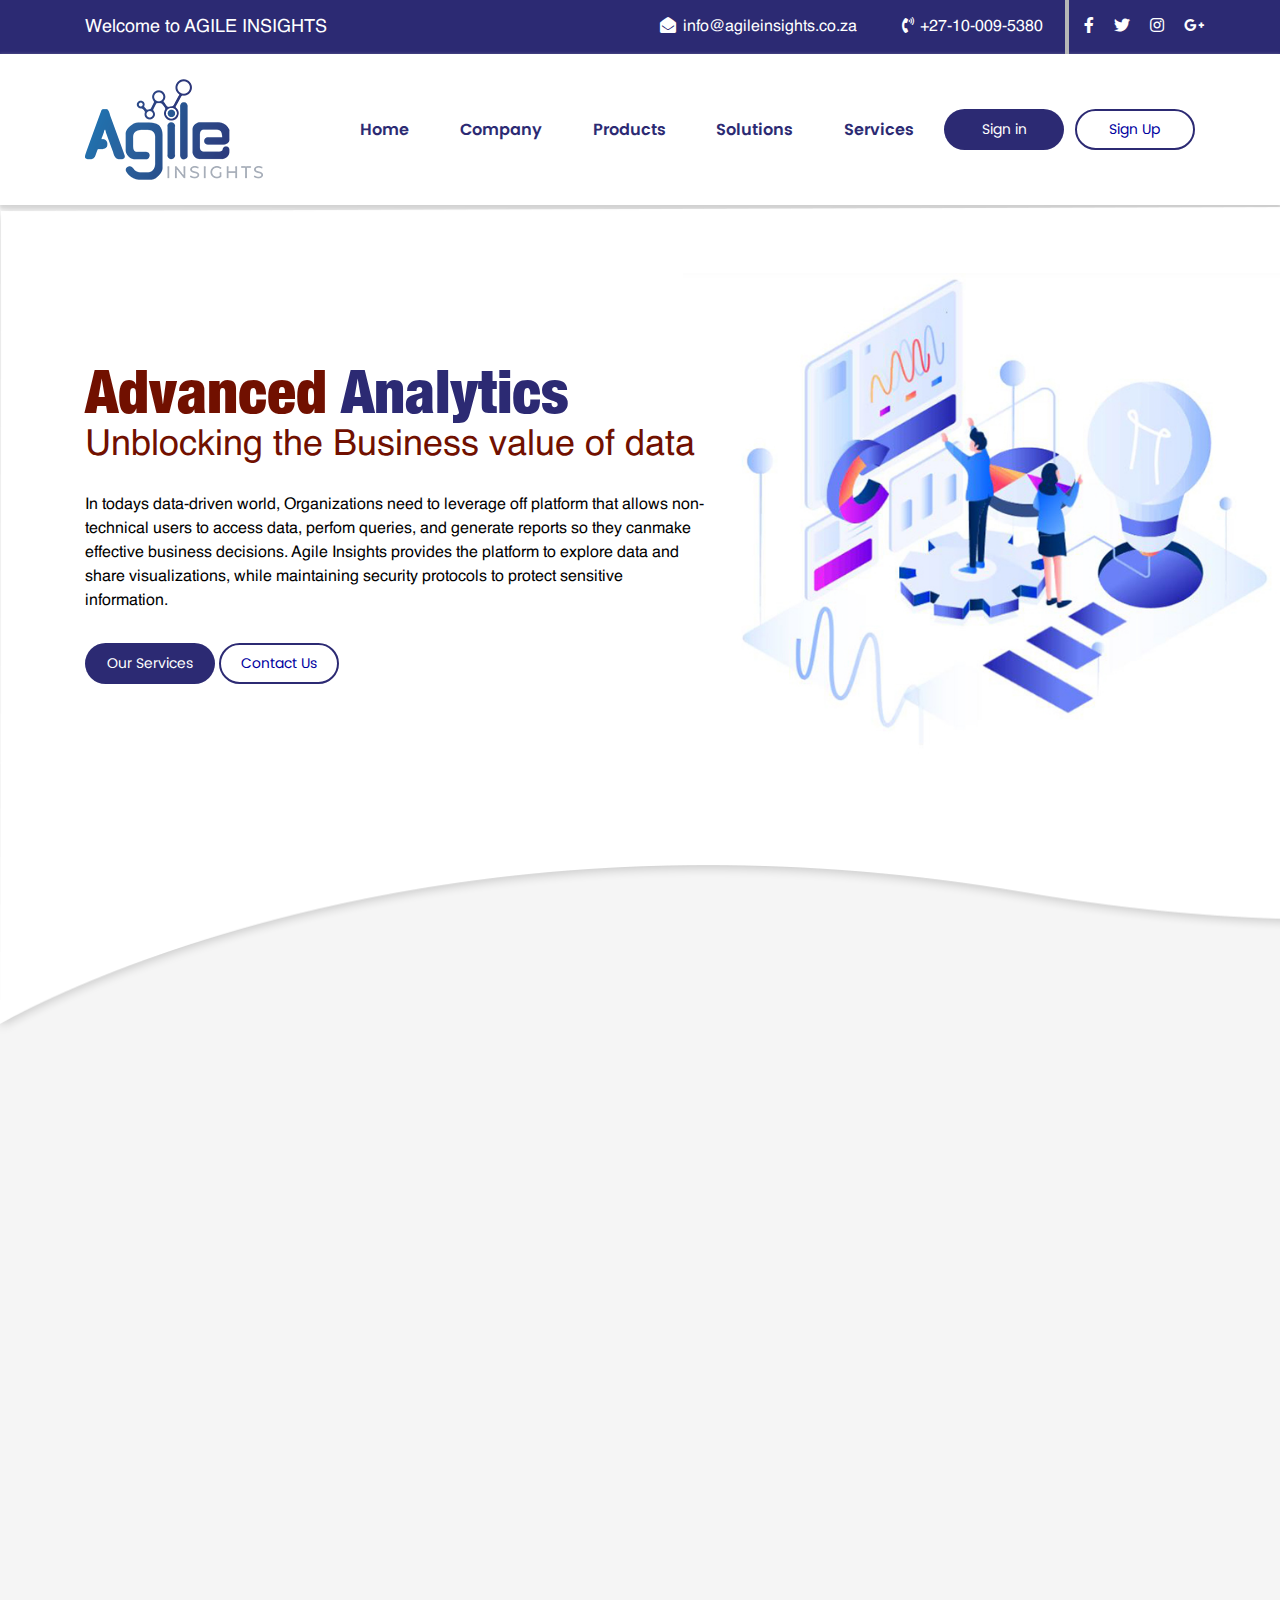
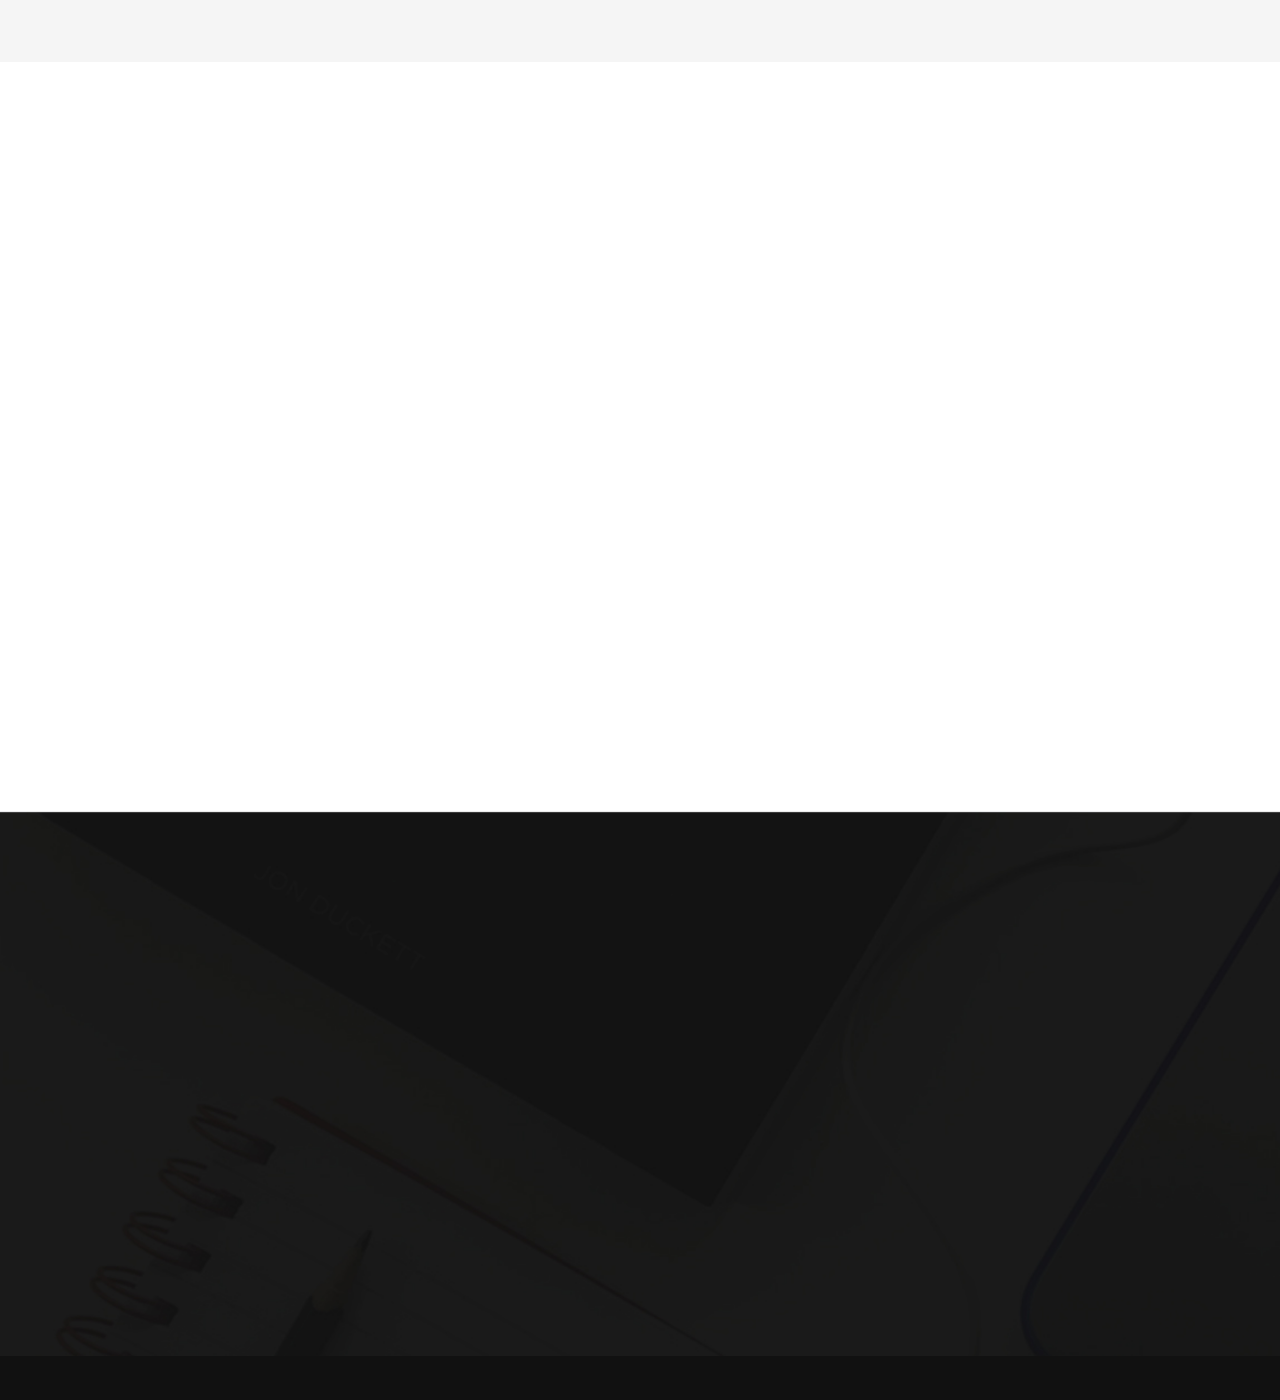
<file: index.html>
<!DOCTYPE html>
<html>
<head>
	<meta charset="utf-8">
    <meta name="viewport" content="width=device-width, initial-scale=1, shrink-to-fit=no">
	<link rel="stylesheet" type="text/css" href="vendor/bootstrap/css/bootstrap.min.css">
	<link rel="stylesheet" type="text/css" href="vendor/animate.min.css">
	<link rel="stylesheet" type="text/css" href="assets/fonts/pro.min.css">
	<link rel="stylesheet" type="text/css" href="assets/css/style.css">
	<link rel="stylesheet" type="text/css" href="assets/css/responsive.css">
	<title>Agile</title>
</head>
<body class="home">
	<header>
		<div class="header-top">
			<div class="container">
				<div class="row">
					<div class="col-lg-6 col-md-3 col-sm-4 ">
						<div class="welcome-msg wow fadeInLeft" data-wow-delay=".1s">Welcome to AGILE INSIGHTS</div>
					</div>
					<div class="col-lg-6 col-md-9 col-sm-8 top-right">
						<div class="row">
							<div class="col-lg-5 col-md-5 col-sm-6 text-center top-email wow fadeInDown" data-wow-delay=".4s">
								<i class="fas fa-envelope-open"></i><a href="mailto:info@agileinsights.co.za">info@agileinsights.co.za</a>
							</div>
							<div class="col-lg-4 col-md-4 col-sm-4 text-center top-contact wow fadeInDown" data-wow-delay=".4s">
								<i class="fa-phone-volume fas"></i><a href="tel:+27100095380">+27-10-009-5380</a>
							</div>
							<div class="col-lg-3 col-md-3 col-sm-2 top-social">
								<ul class="social-list">
									<li><a href="#"><i class="fab fa-facebook-f wow fadeInRightBig" data-wow-delay=".6s"></i></a></li>
									<li><a href="#"><i class="fab fa-twitter wow fadeInRightBig" data-wow-delay=".8s"></i></a></li>
									<li><a href="#"><i class="fab fa-instagram wow fadeInRightBig" data-wow-delay="1s"></i></a></li>
									<li><a href="#"><i class="fab fa-google-plus-g wow fadeInRightBig" data-wow-delay="1.2s"></i></a></li>
								</ul>
							</div>
						</div>
					</div>
				</div>
			</div>
		</div>
		<div class="header-main">
			<div class="container">
				<div class="row">
					<div class="col-md-12">
						<nav class="navbar navbar-expand-lg header-inner">
							<div class="main-logo wow fadeInLeft" data-wow-delay="1.5s">
								<a class="navbar-brand" href="index.html">
									<img src="assets/images/logo.png">
								</a>
							</div>

						  	<button class="navbar-toggler" type="button" data-toggle="collapse" data-target="#navbarSupportedContent" aria-controls="navbarSupportedContent" aria-expanded="false" aria-label="Toggle navigation">
						    <span class="far fa-bars navbar-toggler-icon"></span>
						  	</button>

							<div class="collapse navbar-collapse main-navigation wow fadeInUp" id="navbarSupportedContent" data-wow-delay="1.8s">
								<ul class="navbar-nav">
									<li class="nav-item active">
										<a class="nav-link" href="index.html">Home</a>
									</li>
									<li class="nav-item">
										<a class="nav-link" href="#">Company</a>
									</li>
									<li class="nav-item">
										<a class="nav-link" href="#">Products</a>
									</li>
									<li class="nav-item">
										<a class="nav-link" href="solutions.html">Solutions</a>
									</li>
									<li class="nav-item">
										<a class="nav-link" href="#">Services</a>
									</li>
									<li class="nav-item menu-cta">
										<a href="sign-in.html" class="btn btn-primary">Sign in</a>
									</li>
									<li class="nav-item menu-cta">
										<a href="sign-up.html" class="btn btn-primary-outline">Sign Up</a>
									</li>
								</ul>
							</div>
						</nav>
					</div>
				</div>
			</div>
		</div>
	</header>

	<content>
		<section id="intro" class="section intro">
			<div class="intro-right-bg wow fadeIn" data-wow-delay="2s">
				<div class="container">
					<div class="row">
						<div class="col-lg-8">
							<div class="intro-left wow fadeInLeft" data-wow-delay="2.5s">
								<h3 class="intro-title"><span>Advanced</span> Analytics</h3>
								<p class="intro-sub-title">Unblocking the Business value of data</p>
								<p class="intro-description">In todays data-driven world, Organizations need to leverage off platform that allows non-technical users to access data, perfom queries, and generate reports so they canmake effective business decisions. Agile Insights provides the platform to explore data and share visualizations, while maintaining security protocols to protect sensitive information.</p>
								<a href="#" class="btn btn-primary">Our Services</a>
								<a href="#" class="btn btn-primary-outline">Contact Us</a>
							</div>
						</div>
						<div class="col-md-4 col-lg-4">
							<div class="intro-right">
								<div class="intro-right-img">
								</div>
							</div>
						</div>
					</div>
				</div>
			</div>
		</section>
		<section id="about-us" class="section about-us">
			<div class="container">
				<div class="row">
					<div class="col-md-6">
						<div class="about-left wow fadeInLeft" data-wow-delay=".2s">
							<img src="assets/images/about-us-img.png">
						</div>
					</div>
					<div class="col-md-6">
						<div class="about-right pt-md-5 wow fadeInRight" data-wow-delay=".2s">
							<h3 class="about-right-title section-title">About Us</h3>
							<div class="about-right-description section-description">Welcome to Agile Insights. A self service Analytics tool that provides you with valuable insights that your business generates. One of the many benefits is that you monitor and optimise all aspects of your business such as can Cost Reduction, Revenue Optimisation, Customer Insights and Fraud Monitoring. </div>
							<div class="about-right-cta section-cta mt-4"><a href="#" class="btn btn-primary">Self Service Analytics</a></div>
						</div>
					</div>
				</div>
			</div>
		</section>
		<section id="services" class="section services">
			<div class="container">
				<div class="row">
					<div class="container">
						<div class="col-md-6 wow fadeInLeft">
						<h3 class="section-title">Our Service</h3>
						<div class="section-description">Get valuable insights and unlock business value. Click below to access our pre-configured industry accelerators</div>
					</div>
					</div>
				</div>
				<div class="row">
					<div class="col-md-4 service-item wow fadeInUp" data-wow-delay=".2s">
						<div class="service-image">
							<img src="assets/images/service-accelerate-industry.png">
						</div>
						<div class="service-cta">
							<a href="solutions.html" class="btn btn-primary">Accelerator by Industry</a>
						</div>
					</div>
					<div class="col-md-4 service-item wow fadeInUp" data-wow-delay=".4s">
						<div class="service-image">
							<img src="assets/images/service-accelerate-function.png">
						</div>
						<div class="service-cta">
							<a href="functions.html" class="btn btn-primary">Accelerator by Function</a>
						</div>
					</div>
					<div class="col-md-4 service-item wow fadeInUp" data-wow-delay=".6s">
						<div class="service-image">
							<img src="assets/images/service-request-demo.png">
						</div>
						<div class="service-cta">
							<a href="#" class="btn btn-primary">Request a demo</a>
						</div>
					</div>
				</div>				
			</div>
		</section>
		
	</content>
	<footer class="footer">
		<div class="footer-inner">
			<div class="container">
				<div class="row">
					<div class="col-md-12 footer-title text-center wow fadeInDown">AGILE INSIGHTS</div>
				</div>
				<div class="row">
					<div class="footer-column-1 col-md-12 col-lg-3 wow fadeInUp" data-wow-delay=".2s">
						<div class="footer-column-title">Contact Details</div>
						<div class="address">
							<div class="address-icon">
								<i class="fa fa-home"></i>
							</div>
							<div class="address-details">
								<p><span>22 Magwa crescent</span> <span>waterfall city, Midrand</span> <span>Johannesburg</span> <span>South africa
								</p>
							</div>
						</div>
						<div class="contact">
							<div class="contact-icon">
								<i class="fas fa-phone-alt"></i>
							</div>
							<div class="contact-details">
								<p><a href="tel:+2711100095380"> +2711 100095380</a>
									<a href="tel:+27833010004">+2783 3010004</a>
									<a href="tel:+2772375 7657">+2772 375 7657</a>
								</p>
							</div>
						</div>
					</div>
					<div class="footer-column-2 col-sm-6 col-md-4 col-lg-3 wow fadeInUp" data-wow-delay=".4s">
						<div class="footer-column-title">Quick Link</div>
						<ul class="navbar-nav quick-links-nav">
							<li class="nav-item"><a href="index.html">Home</a></li>
							<li class="nav-item"><a href="#">Our Company</a></li>
							<li class="nav-item"><a href="#">Services</a></li>
							<li class="nav-item"><a href="solutions.html">Solutions</a></li>
							<li class="nav-item"><a href="#">Products</a></li>
						</ul>
					</div>
					<div class="footer-column-3 col-sm-6 col-md-4 col-lg-3 wow fadeInUp" data-wow-delay=".6s">
						<div class="footer-column-title">Shortcut</div>
						<ul class="navbar-nav shortcut-nav">
							<li class="nav-item"><a href="#">Blog</a></li>
							<li class="nav-item"><a href="#">Our Team</a></li>
							<li class="nav-item"><a href="#">Privacy Policy</a></li>
							<li class="nav-item"><a href="#">Contact Us</a></li>
							<li class="nav-item"><a href="#">FAQ</a></li>
						</ul>
					</div>
					<div class="footer-column-4 col-sm-12 col-md-4 col-lg-3 wow fadeInUp" data-wow-delay=".8s">
						<div class="footer-column-title">Newsletter</div>
						<p>Get newsletter Update easily</p>
						<div class="footer-signup">
							<form method="post" action="#">
								<label class="sr-only" for="footer_email">Email</label>
								<div class="input-group mb-2">
									<input type="email" name="footer_email" class="form-control" id="footer_email" placeholder="Username" required>
									<div class="footer-submit-wrap input-group-append">
										<input type="submit" class="" value=">">
									</div>
								</div>
								
							</form>
						</div>
						<ul class="social-list">
							<li><a href="#"><i class="fab fa-facebook-f"></i></a></li>
							<li><a href="#"><i class="fab fa-twitter"></i></a></li>
							<li><a href="#"><i class="fab fa-instagram"></i></a></li>
							<li><a href="#"><i class="fab fa-google-plus-g"></i></a></li>
						</ul>
					</div>
				</div>
			</div>
			<a href="#" class="chat wow zoomIn" data-wow-delay="1.2s"><i class="fa fa-envelope"></i></a>
		</div>
		<div class="footer-bottom text-center">
			<div class="container">
				<div class="row wow fadeInUp" data-wow-delay="1s">
					<div class="col-md-12 footer-bottom-text">Official website - All rights reserved ©  : <a href="#" class="footer-site">AGILE INSIGHTS</a> | <a href="#" class="author">Sunvi ovi</a>
					</div>

				</div>
			</div>
			<a href="#" class="scroll-top wow fadeInUp" data-wow-delay="1.4s"><i class="fa fa-angle-up"></i></a>
		</div>
	</footer>
</body>
<script src="https://code.jquery.com/jquery-3.4.1.min.js" crossorigin="anonymous"></script>
<script type="text/javascript" src="vendor/bootstrap/js/bootstrap.min.js"></script>
<script type="text/javascript" src="vendor/wow.min.js"></script>
<script type="text/javascript" src="assets/js/script.js"></script>
</html>
</file>
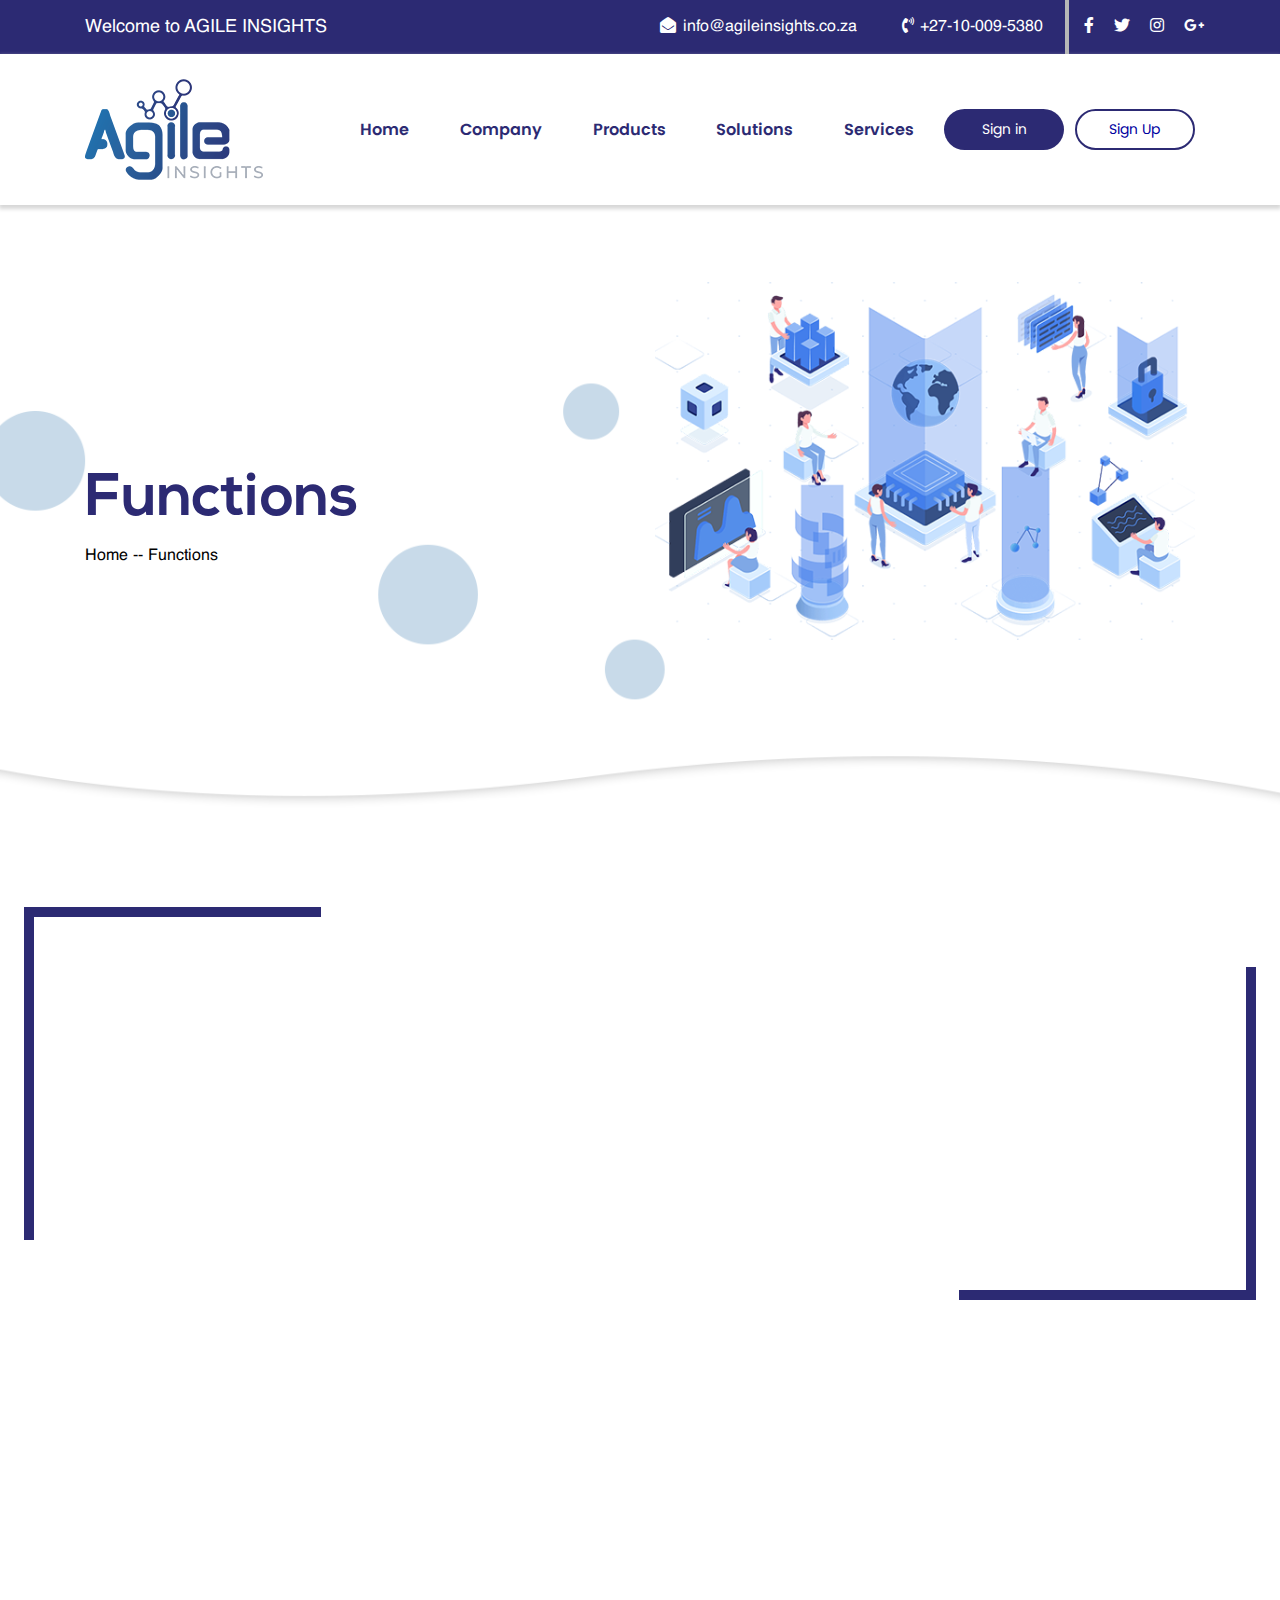
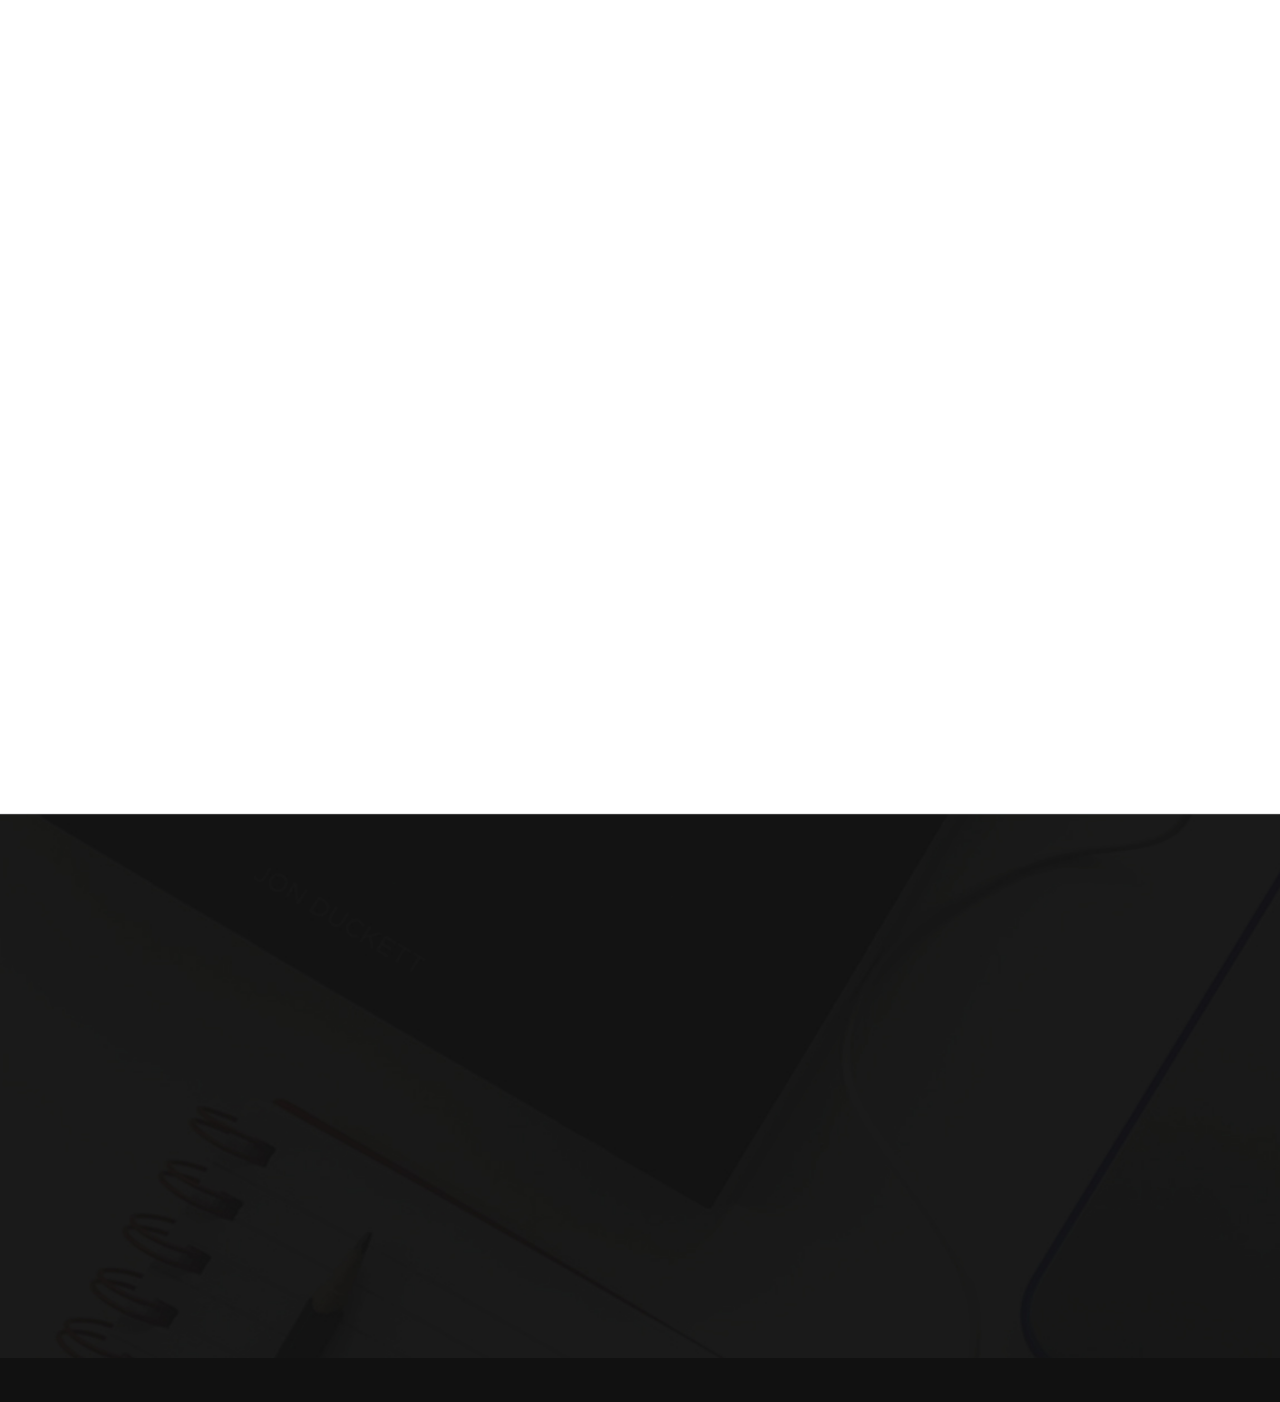
<file: functions.html>
<!DOCTYPE html>
<html>
<head>
	<meta charset="utf-8">
    <meta name="viewport" content="width=device-width, initial-scale=1, shrink-to-fit=no">
	<link rel="stylesheet" type="text/css" href="vendor/bootstrap/css/bootstrap.min.css">
	<link rel="stylesheet" type="text/css" href="vendor/animate.min.css">
	<link rel="stylesheet" type="text/css" href="assets/fonts/pro.min.css">
	<link rel="stylesheet" type="text/css" href="assets/css/style.css">
	<link rel="stylesheet" type="text/css" href="assets/css/responsive.css">
	<title>Functions</title>
</head>
<body class="functions">
	<header>
		<div class="header-top">
			<div class="container">
				<div class="row">
					<div class="col-lg-6 col-md-3 col-sm-4 ">
						<div class="welcome-msg wow fadeInLeft" data-wow-delay=".1s">Welcome to AGILE INSIGHTS</div>
					</div>
					<div class="col-lg-6 col-md-9 col-sm-8 top-right">
						<div class="row">
							<div class="col-lg-5 col-md-5 col-sm-6 text-center top-email wow fadeInDown" data-wow-delay=".4s">
								<i class="fas fa-envelope-open"></i><a href="mailto:info@agileinsights.co.za">info@agileinsights.co.za</a>
							</div>
							<div class="col-lg-4 col-md-4 col-sm-4 text-center top-contact wow fadeInDown" data-wow-delay=".4s">
								<i class="fa-phone-volume fas"></i><a href="tel:+27100095380">+27-10-009-5380</a>
							</div>
							<div class="col-lg-3 col-md-3 col-sm-2 top-social">
								<ul class="social-list">
									<li><a href="#"><i class="fab fa-facebook-f wow fadeInRightBig" data-wow-delay=".6s"></i></a></li>
									<li><a href="#"><i class="fab fa-twitter wow fadeInRightBig" data-wow-delay=".8s"></i></a></li>
									<li><a href="#"><i class="fab fa-instagram wow fadeInRightBig" data-wow-delay="1s"></i></a></li>
									<li><a href="#"><i class="fab fa-google-plus-g wow fadeInRightBig" data-wow-delay="1.2s"></i></a></li>
								</ul>
							</div>
						</div>
					</div>
				</div>
			</div>
		</div>
		<div class="header-main">
			<div class="container">
				<div class="row">
					<div class="col-md-12">
						<nav class="navbar navbar-expand-lg header-inner">
							<div class="main-logo wow fadeInLeft" data-wow-delay="1.5s">
								<a class="navbar-brand" href="index.html">
									<img src="assets/images/logo.png">
								</a>
							</div>

						  	<button class="navbar-toggler" type="button" data-toggle="collapse" data-target="#navbarSupportedContent" aria-controls="navbarSupportedContent" aria-expanded="false" aria-label="Toggle navigation">
						    <span class="far fa-bars navbar-toggler-icon"></span>
						  	</button>

							<div class="collapse navbar-collapse main-navigation wow fadeInUp" id="navbarSupportedContent" data-wow-delay="1.8s">
								<ul class="navbar-nav">
									<li class="nav-item active">
										<a class="nav-link" href="index.html">Home</a>
									</li>
									<li class="nav-item">
										<a class="nav-link" href="#">Company</a>
									</li>
									<li class="nav-item">
										<a class="nav-link" href="#">Products</a>
									</li>
									<li class="nav-item">
										<a class="nav-link" href="solutions.html">Solutions</a>
									</li>
									<li class="nav-item">
										<a class="nav-link" href="#">Services</a>
									</li>
									<li class="nav-item menu-cta">
										<a href="sign-in.html" class="btn btn-primary">Sign in</a>
									</li>
									<li class="nav-item menu-cta">
										<a href="sign-up.html" class="btn btn-primary-outline">Sign Up</a>
									</li>
								</ul>
							</div>
						</nav>
					</div>
				</div>
			</div>
		</div>
	</header>

	<content>
		<section class="section page-header">
			<div class="container">
				<div class="row">
					<div class="col-md-6 page-header-left">
						<h1 class="page-title">Functions</h1>
						<ul class="site-breadcrum">
							<li><a href="index.html">Home</a></li>
							<li><a href="solutions.html">Functions</a></li>
						</ul>
					</div>
					<div class="col-md-6 page-header-right">
						<img src="assets/images/functions-main.png">
					</div>
				</div>
			</div>
		</section>

		<section id="agile-insights" class="section agile-insights">
			<div class="container">
				<div class="row">
					<div class="col-md-6 agile-insights-right wow fadeInLeft" data-wow-delay="2.5s">
						<div class="agile-left-img">
							<img src="assets/images/agile-insights.png">
						</div>
					</div>

					<div class="col-md-6 agile-insights-left wow fadeInRight" data-wow-delay="2.5s">
						<h3 class="about-right-title section-title">Agile Insights</h3>
						<div class="about-right-description section-description">
							Welcome to Agile Insights. A self service Analytics tool that provides you with valuable insights that your business generates. One of the many benefits is that you monitor and optimise all aspects of your business such as  can Cost Reduction, Revenue Optimisation, Customer Insights and Fraud Mon
						</div>
					</div>
				</div>
			</div>
		</section>

		<section id="functions" class="section">
			<div class="container">
				<div class="row">
					<div class="container">
						<div class="col-md-6 wow fadeInLeft">
							<h3 class="inner-title">Functions</h3>
							<div class="section-description">Lorem ipsum dolor sit amet, consectetuer adipiscing</div>
						</div>
					</div>
				</div>
				<div class="row">
					<div class="col-lg-4 col-md-6 function-item wow fadeInUp" data-wow-delay=".2s">
						<div class="function-image">
							<img src="assets/images/function-human-resource.png">
							<div class="function-content">
								<div class="function-item-title">Human Resources</div>
								<p>There are many variations of passages of Lorem Ipsum available, but the majority have suffered</p>
								<div class="function-item-cta"><a href="#" class="btn btn-primary">Read more</a></div>
							</div>
						</div>
					</div>
					<div class="col-lg-4 col-md-6 function-item wow fadeInUp" data-wow-delay=".4s">
						<div class="function-image">
							<img src="assets/images/function-finance.png">
							<div class="function-content">
								<div class="function-item-title">Finance</div>
								<p>Located close to business hubs-WiFi, Cabs, Dinner, Business Desk & Peaceful Environment.</p>
								<div class="function-item-cta"><a href="#" class="btn btn-primary">Read more</a></div>
							</div>
						</div>
					</div>
					<div class="col-lg-4 col-md-6 function-item wow fadeInUp" data-wow-delay=".6s">
						<div class="function-image">
							<img src="assets/images/function-supply-chain.png">
							<div class="function-content">
								<div class="function-item-title">Supply Chain</div>
								<p>Located close to business hubs-WiFi, Cabs, Dinner, Business Desk & Peaceful Environment.</p>
								<div class="function-item-cta"><a href="#" class="btn btn-primary">Read more</a></div>
							</div>
						</div>
					</div>

					<div class="col-lg-4 col-md-6 function-item wow fadeInUp" data-wow-delay=".6s">
						<div class="function-image">
							<img src="assets/images/function-executive.png">
							<div class="function-content">
								<div class="function-item-title">Executive</div>
								<p>Located close to business hubs-WiFi, Cabs, Dinner, Business Desk & Peaceful Environment.</p>
								<div class="function-item-cta"><a href="#" class="btn btn-primary">Read more</a></div>
							</div>
						</div>
					</div>
					<div class="col-lg-4 col-md-6 function-item wow fadeInUp" data-wow-delay=".6s">
						<div class="function-image">
							<img src="assets/images/function-sales-marketing.png">
							<div class="function-content">
								<div class="function-item-title">Sales and Marketing</div>
								<p>Located close to business hubs-WiFi, Cabs, Dinner, Business Desk & Peaceful Environment.</p>
								<div class="function-item-cta"><a href="#" class="btn btn-primary">Read more</a></div>
							</div>
						</div>
					</div>
					<div class="col-lg-4 col-md-6 function-item wow fadeInUp" data-wow-delay=".6s">
						<div class="function-image">
							<img src="assets/images/function-risk.png">
							<div class="function-content">
								<div class="function-item-title">Risk</div>
								<p>Located close to business hubs-WiFi, Cabs, Dinner, Business Desk & Peaceful Environment.</p>
								<div class="function-item-cta"><a href="#" class="btn btn-primary">Read more</a></div>
							</div>
						</div>
					</div>
				</div>				
			</div>
		</section>
		
	</content>
	<footer class="footer">
		<div class="footer-inner">
			<div class="container">
				<div class="row">
					<div class="col-md-12 footer-title text-center wow fadeInDown">AGILE INSIGHTS</div>
				</div>
				<div class="row">
					<div class="footer-column-1 col-md-12 col-lg-3 wow fadeInUp" data-wow-delay=".2s">
						<div class="footer-column-title">Contact Details</div>
						<div class="address">
							<div class="address-icon">
								<i class="fa fa-home"></i>
							</div>
							<div class="address-details">
								<p><span>22 Magwa crescent</span> <span>waterfall city, Midrand</span> <span>Johannesburg</span> <span>South africa
								</p>
							</div>
						</div>
						<div class="contact">
							<div class="contact-icon">
								<i class="fas fa-phone-alt"></i>
							</div>
							<div class="contact-details">
								<p><a href="tel:+2711100095380"> +2711 100095380</a>
									<a href="tel:+27833010004">+2783 3010004</a>
									<a href="tel:+2772375 7657">+2772 375 7657</a>
								</p>
							</div>
						</div>
					</div>
					<div class="footer-column-2 col-sm-6 col-md-4 col-lg-3 wow fadeInUp" data-wow-delay=".4s">
						<div class="footer-column-title">Quick Link</div>
						<ul class="navbar-nav quick-links-nav">
							<li class="nav-item"><a href="index.html">Home</a></li>
							<li class="nav-item"><a href="#">Our Company</a></li>
							<li class="nav-item"><a href="#">Services</a></li>
							<li class="nav-item"><a href="solutions.html">Solutions</a></li>
							<li class="nav-item"><a href="#">Products</a></li>
						</ul>
					</div>
					<div class="footer-column-3 col-sm-6 col-md-4 col-lg-3 wow fadeInUp" data-wow-delay=".6s">
						<div class="footer-column-title">Shortcut</div>
						<ul class="navbar-nav shortcut-nav">
							<li class="nav-item"><a href="#">Blog</a></li>
							<li class="nav-item"><a href="#">Our Team</a></li>
							<li class="nav-item"><a href="#">Privacy Policy</a></li>
							<li class="nav-item"><a href="#">Contact Us</a></li>
							<li class="nav-item"><a href="#">FAQ</a></li>
						</ul>
					</div>
					<div class="footer-column-4 col-sm-12 col-md-4 col-lg-3 wow fadeInUp" data-wow-delay=".8s">
						<div class="footer-column-title">Newsletter</div>
						<p>Get newsletter Update easily</p>
						<div class="footer-signup">
							<form method="post" action="#">
								<label class="sr-only" for="footer_email">Email</label>
								<div class="input-group mb-2">
									<input type="email" name="footer_email" class="form-control" id="footer_email" placeholder="Username" required>
									<div class="footer-submit-wrap input-group-append">
										<input type="submit" class="" value=">">
									</div>
								</div>
								
							</form>
						</div>
						<ul class="social-list">
							<li><a href="#"><i class="fab fa-facebook-f"></i></a></li>
							<li><a href="#"><i class="fab fa-twitter"></i></a></li>
							<li><a href="#"><i class="fab fa-instagram"></i></a></li>
							<li><a href="#"><i class="fab fa-google-plus-g"></i></a></li>
						</ul>
					</div>
				</div>
			</div>
			<a href="#" class="chat wow zoomIn" data-wow-delay="1.2s"><i class="fa fa-envelope"></i></a>
		</div>
		<div class="footer-bottom text-center">
			<div class="container">
				<div class="row wow fadeInUp" data-wow-delay="1s">
					<div class="col-md-12 footer-bottom-text">Official website - All rights reserved ©  : <a href="#" class="footer-site">AGILE INSIGHTS</a> | <a href="#" class="author">Sunvi ovi</a>
					</div>

				</div>
			</div>
			<a href="#" class="scroll-top wow fadeInUp" data-wow-delay="1.4s"><i class="fa fa-angle-up"></i></a>
		</div>
	</footer>
</body>
<script src="https://code.jquery.com/jquery-3.4.1.min.js" crossorigin="anonymous"></script>
<script type="text/javascript" src="vendor/bootstrap/js/bootstrap.min.js"></script>
<script type="text/javascript" src="vendor/wow.min.js"></script>
<script type="text/javascript" src="assets/js/script.js"></script>
</html>
</file>
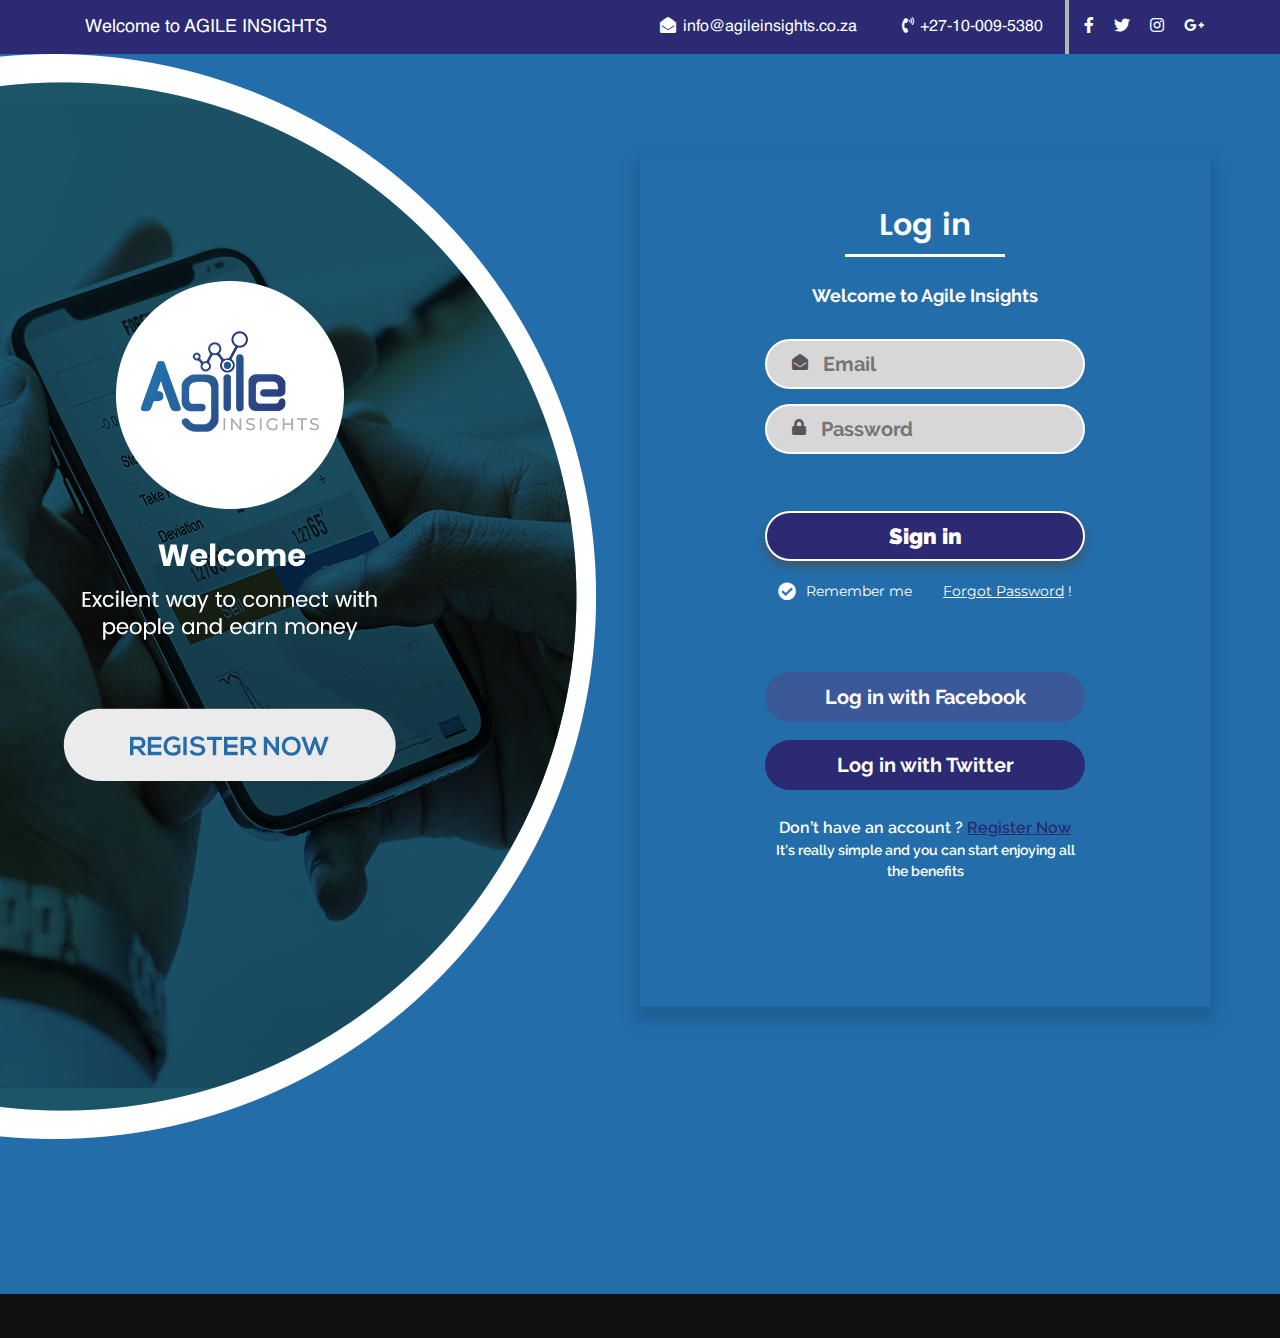
<file: sign-in.html>
<!DOCTYPE html>
<html>
<head>
	<meta charset="utf-8">
    <meta name="viewport" content="width=device-width, initial-scale=1, shrink-to-fit=no">
	<link rel="stylesheet" type="text/css" href="vendor/bootstrap/css/bootstrap.min.css">
	<link rel="stylesheet" type="text/css" href="vendor/animate.min.css">
	<link rel="stylesheet" type="text/css" href="assets/fonts/pro.min.css">
	<link rel="stylesheet" type="text/css" href="assets/css/style.css">
	<link rel="stylesheet" type="text/css" href="assets/css/responsive.css">
	<title>Sign in</title>
</head>
<body class="signin">
	<header>
		<div class="header-top">
			<div class="container">
				<div class="row">
					<div class="col-lg-6 col-md-3 col-sm-4 ">
						<div class="welcome-msg wow fadeInLeft" data-wow-delay=".1s">Welcome to AGILE INSIGHTS</div>
					</div>
					<div class="col-lg-6 col-md-9 col-sm-8 top-right">
						<div class="row">
							<div class="col-lg-5 col-md-5 col-sm-6 text-center top-email wow fadeInDown" data-wow-delay=".4s">
								<i class="fas fa-envelope-open"></i><a href="mailto:info@agileinsights.co.za">info@agileinsights.co.za</a>
							</div>
							<div class="col-lg-4 col-md-4 col-sm-4 text-center top-contact wow fadeInDown" data-wow-delay=".4s">
								<i class="fa-phone-volume fas"></i><a href="tel:+27100095380">+27-10-009-5380</a>
							</div>
							<div class="col-lg-3 col-md-3 col-sm-2 top-social">
								<ul class="social-list">
									<li><a href="#"><i class="fab fa-facebook-f wow fadeInRightBig" data-wow-delay=".6s"></i></a></li>
									<li><a href="#"><i class="fab fa-twitter wow fadeInRightBig" data-wow-delay=".8s"></i></a></li>
									<li><a href="#"><i class="fab fa-instagram wow fadeInRightBig" data-wow-delay="1s"></i></a></li>
									<li><a href="#"><i class="fab fa-google-plus-g wow fadeInRightBig" data-wow-delay="1.2s"></i></a></li>
								</ul>
							</div>
						</div>
					</div>
				</div>
			</div>
		</div>
	</header>

	<content>
		<section id="signin" class="section sign-in-up-bg wow fadeInLeft" data-wow-delay="2s">
			<div class="container">
				<div class="row">
					<div class="col-lg-6 sign-in-up-left-content">
						
					</div>
					<div class="col-lg-6 sign-in-up-form-wrapper wow fadeInRight" data-wow-delay="2.5s">
						<div class="sign-in-up-form">
							<div class="sign-in-up-form-header">
								<div class="form-title">Log in</div>
								<div class="form-subtitle">Welcome to Agile Insights</div>
							</div>
							<div class="sign-in-up-form-content">
								<form>
									<div class="email-wrap">
										<div class="email-icon"><i class="fa fa-envelope-open"></i></div>
										<input type="email" name="email" placeholder="Email">
									</div>

									<div class="password-wrap">
										<div class="password-icon"><i class="fa fa-lock"></i></div>
										<input type="password" class="" name="password" placeholder="Password">
									</div>
									<input type="submit" name="signin_submit" class="btn btn-submit" value="Sign in">
								</form>
								<div class="signin-options">
									<div class="remember-me">
										<a href="#"><i class="fa fa-check-circle"></i>Remember me</a>
									</div>
									<div class="forgot-pass">
										<a href="#"><span>Forgot Password</span> !</a>
									</div>
								</div>
							</div>
							<div class="sign-in-up-form-footer">
								<div class="login-social">
									<a href="#" class="btn btn-primary btn-facebook">Log in with Facebook</a>
									<a href="#" class="btn btn-primary btn-twitter">Log in with Twitter</a>
								</div>
								<div class="register-now">
									<p>Don’t have an account ? <a href="sign-up.html">Register Now</a></p>
									<p>It’s really simple and you can start enjoying all the benefits</p>
								</div>
							</div>
						</div>
					</div>
				</div>
			</div>
		</section>
		
	</content>
	<footer class="footer">
		<div class="footer-inner">
			<a href="#" class="chat wow zoomIn" data-wow-delay="1.2s"><i class="fa fa-envelope"></i></a>
		</div>
		<div class="footer-bottom text-center">
			<div class="container">
				<div class="row wow fadeInUp" data-wow-delay="1s">
					<div class="col-md-12 footer-bottom-text">Official website - All rights reserved ©  : <a href="#" class="footer-site">AGILE INSIGHTS</a> | <a href="#" class="author">Sunvi ovi</a>
					</div>

				</div>
			</div>
			<a href="#" class="scroll-top wow fadeInUp" data-wow-delay="1.4s"><i class="fa fa-angle-up"></i></a>
		</div>
	</footer>
</body>
<script src="https://code.jquery.com/jquery-3.4.1.min.js" crossorigin="anonymous"></script>
<script type="text/javascript" src="vendor/bootstrap/js/bootstrap.min.js"></script>
<script type="text/javascript" src="vendor/wow.min.js"></script>
<script type="text/javascript" src="assets/js/script.js"></script>
</html>
</file>
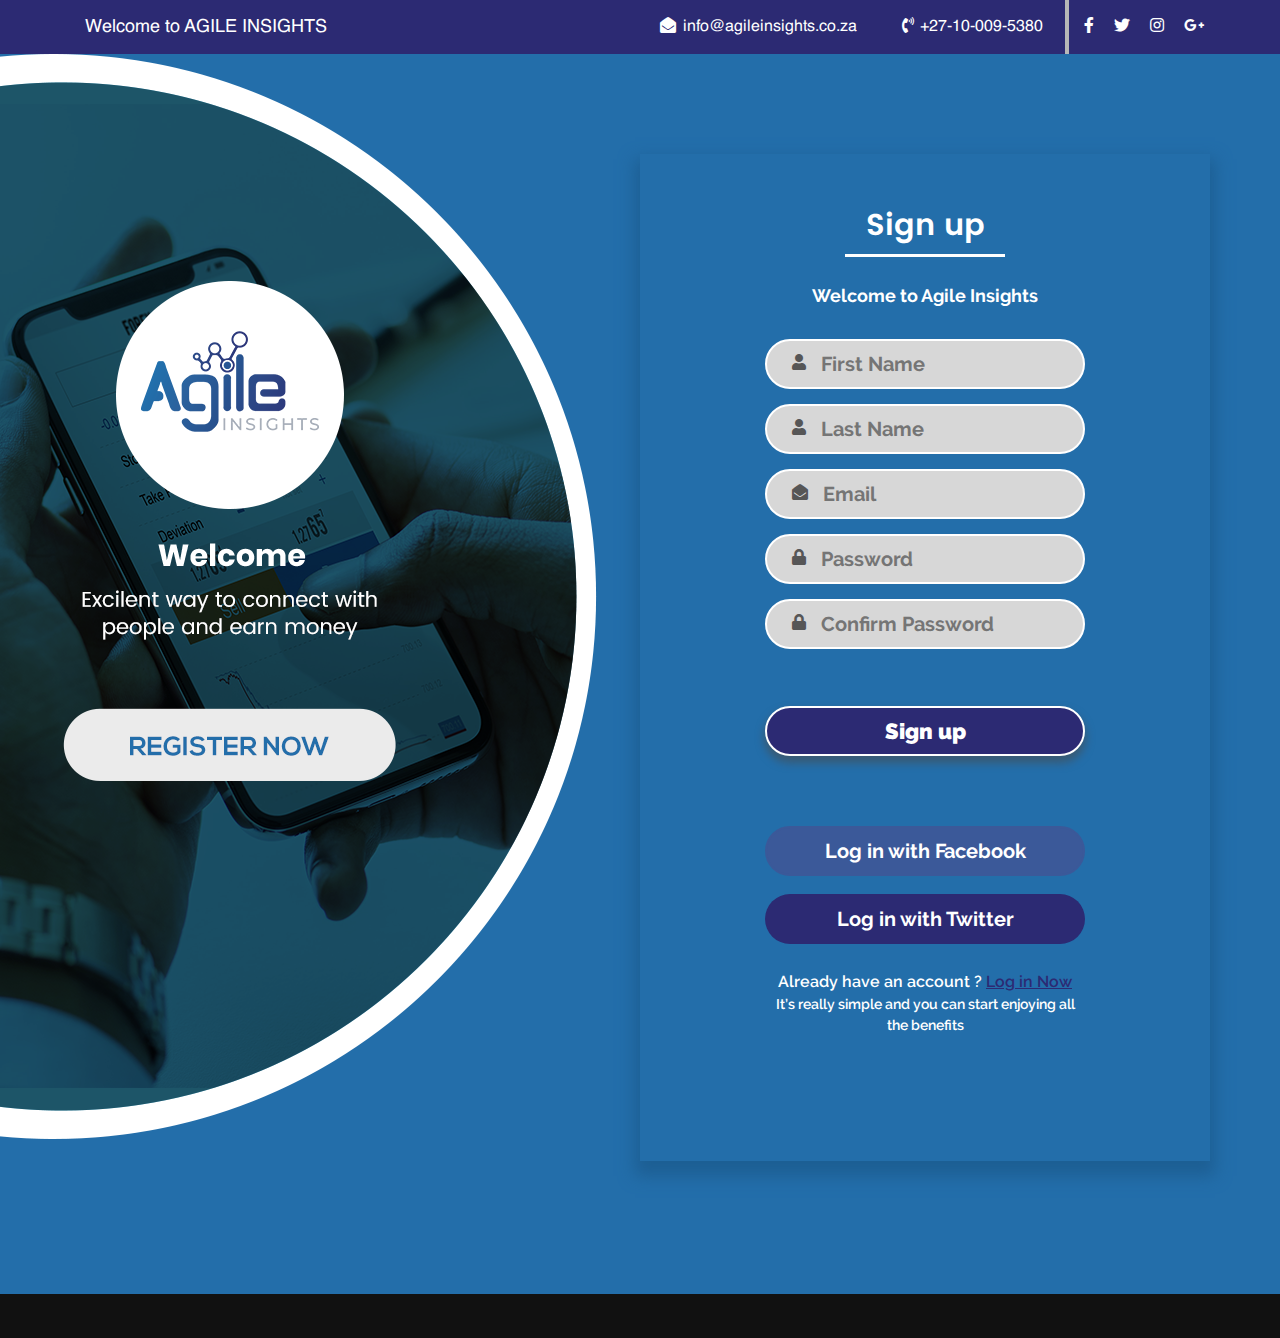
<file: sign-up.html>
<!DOCTYPE html>
<html>
<head>
	<meta charset="utf-8">
    <meta name="viewport" content="width=device-width, initial-scale=1, shrink-to-fit=no">
	<link rel="stylesheet" type="text/css" href="vendor/bootstrap/css/bootstrap.min.css">
	<link rel="stylesheet" type="text/css" href="vendor/animate.min.css">
	<link rel="stylesheet" type="text/css" href="assets/fonts/pro.min.css">
	<link rel="stylesheet" type="text/css" href="assets/css/style.css">
	<link rel="stylesheet" type="text/css" href="assets/css/responsive.css">
	<title>Sign up</title>
</head>
<body class="signup">
	<header>
		<div class="header-top">
			<div class="container">
				<div class="row">
					<div class="col-lg-6 col-md-3 col-sm-4 ">
						<div class="welcome-msg wow fadeInLeft" data-wow-delay=".1s">Welcome to AGILE INSIGHTS</div>
					</div>
					<div class="col-lg-6 col-md-9 col-sm-8 top-right">
						<div class="row">
							<div class="col-lg-5 col-md-5 col-sm-6 text-center top-email wow fadeInDown" data-wow-delay=".4s">
								<i class="fas fa-envelope-open"></i><a href="mailto:info@agileinsights.co.za">info@agileinsights.co.za</a>
							</div>
							<div class="col-lg-4 col-md-4 col-sm-4 text-center top-contact wow fadeInDown" data-wow-delay=".4s">
								<i class="fa-phone-volume fas"></i><a href="tel:+27100095380">+27-10-009-5380</a>
							</div>
							<div class="col-lg-3 col-md-3 col-sm-2 top-social">
								<ul class="social-list">
									<li><a href="#"><i class="fab fa-facebook-f wow fadeInRightBig" data-wow-delay=".6s"></i></a></li>
									<li><a href="#"><i class="fab fa-twitter wow fadeInRightBig" data-wow-delay=".8s"></i></a></li>
									<li><a href="#"><i class="fab fa-instagram wow fadeInRightBig" data-wow-delay="1s"></i></a></li>
									<li><a href="#"><i class="fab fa-google-plus-g wow fadeInRightBig" data-wow-delay="1.2s"></i></a></li>
								</ul>
							</div>
						</div>
					</div>
				</div>
			</div>
		</div>
	</header>

	<content>
		<section id="signup" class="section sign-in-up-bg  wow fadeInLeft" data-wow-delay="2s">
			<div class="container">
				<div class="row">
					<div class="col-lg-6 sign-in-up-left-content">
						
					</div>
					<div class="col-lg-6 sign-in-up-form-wrapper wow fadeInRight" data-wow-delay="2.5s">
						<div class="sign-in-up-form">
							<div class="sign-in-up-form-header">
								<div class="form-title">Sign up</div>
								<div class="form-subtitle">Welcome to Agile Insights</div>
							</div>
							<div class="sign-in-up-form-content">
								<form>
									<div class="firstname-wrap">
										<div class="firstname-icon"><i class="fa fa-user"></i></div>
										<input type="text" name="firstname" placeholder="First Name">
									</div>
									<div class="lastname-wrap">
										<div class="lastname-icon"><i class="fa fa-user"></i></div>
										<input type="text" name="lastname" placeholder="Last Name">
									</div>
									<div class="email-wrap">
										<div class="email-icon"><i class="fa fa-envelope-open"></i></div>
										<input type="email" name="email" placeholder="Email">
									</div>
									<div class="password-wrap">
										<div class="password-icon"><i class="fa fa-lock"></i></div>
										<input type="password" class="" name="password" placeholder="Password">
									</div>
									<div class="confirm-password-wrap">
										<div class="confirm-password-icon"><i class="fa fa-lock"></i></div>
										<input type="password" class="" name="confirm_password" placeholder="Confirm Password">
									</div>

									<input type="submit" name="signup_submit" class="btn btn-submit" value="Sign up">
								</form>
							</div>
							<div class="sign-in-up-form-footer">
								<div class="login-social">
									<a href="#" class="btn btn-primary btn-facebook">Log in with Facebook</a>
									<a href="#" class="btn btn-primary btn-twitter">Log in with Twitter</a>
								</div>
								<div class="register-now">
									<p>Already have an account ? <a href="sign-in.html">Log in Now</a></p>
									<p>It’s really simple and you can start enjoying all the benefits</p>
								</div>
							</div>
						</div>
					</div>
				</div>
			</div>
		</section>
		
	</content>
	<footer class="footer">
		<div class="footer-inner">
			<a href="#" class="chat wow zoomIn" data-wow-delay="1.2s"><i class="fa fa-envelope"></i></a>
		</div>
		<div class="footer-bottom text-center">
			<div class="container">
				<div class="row wow fadeInUp" data-wow-delay="1s">
					<div class="col-md-12 footer-bottom-text">Official website - All rights reserved ©  : <a href="#" class="footer-site">AGILE INSIGHTS</a> | <a href="#" class="author">Sunvi ovi</a>
					</div>

				</div>
			</div>
			<a href="#" class="scroll-top wow fadeInUp" data-wow-delay="1.4s"><i class="fa fa-angle-up"></i></a>
		</div>
	</footer>
</body>
<script src="https://code.jquery.com/jquery-3.4.1.min.js" crossorigin="anonymous"></script>
<script type="text/javascript" src="vendor/bootstrap/js/bootstrap.min.js"></script>
<script type="text/javascript" src="vendor/wow.min.js"></script>
<script type="text/javascript" src="assets/js/script.js"></script>
</html>
</file>
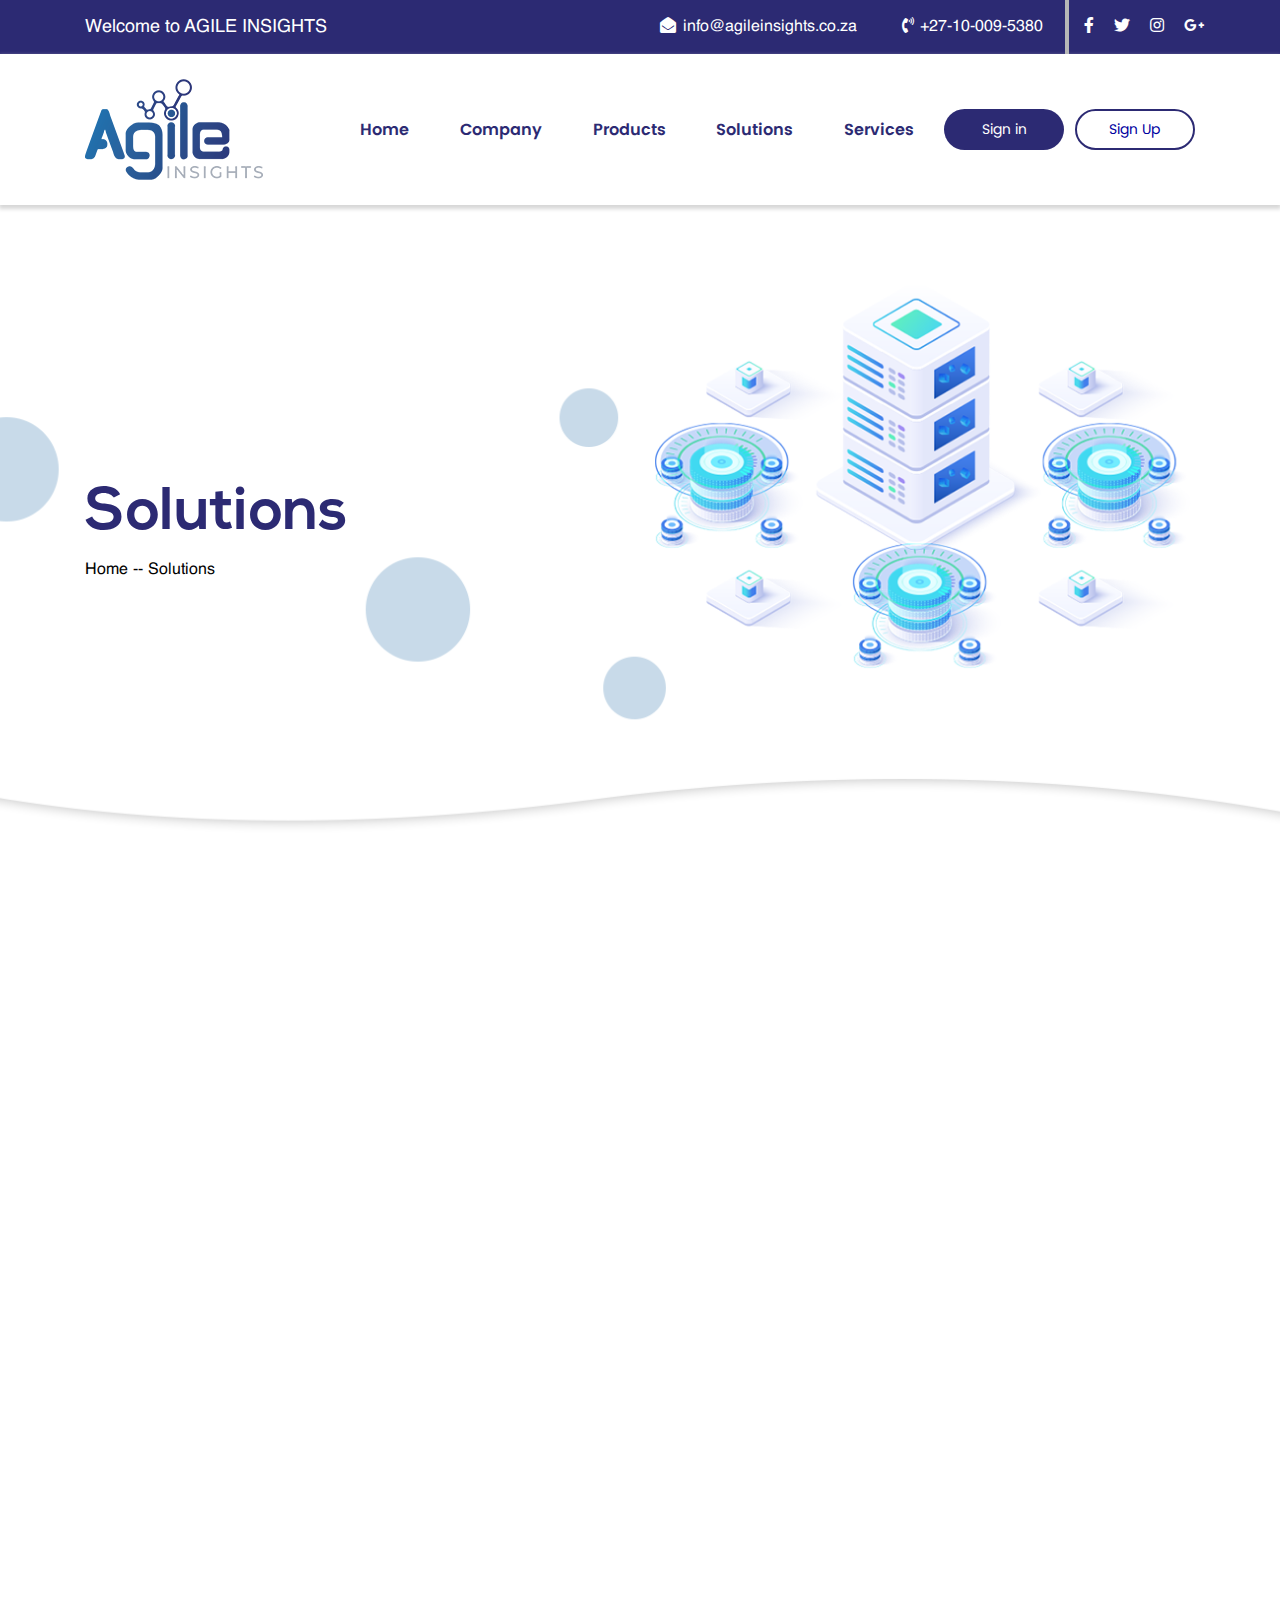
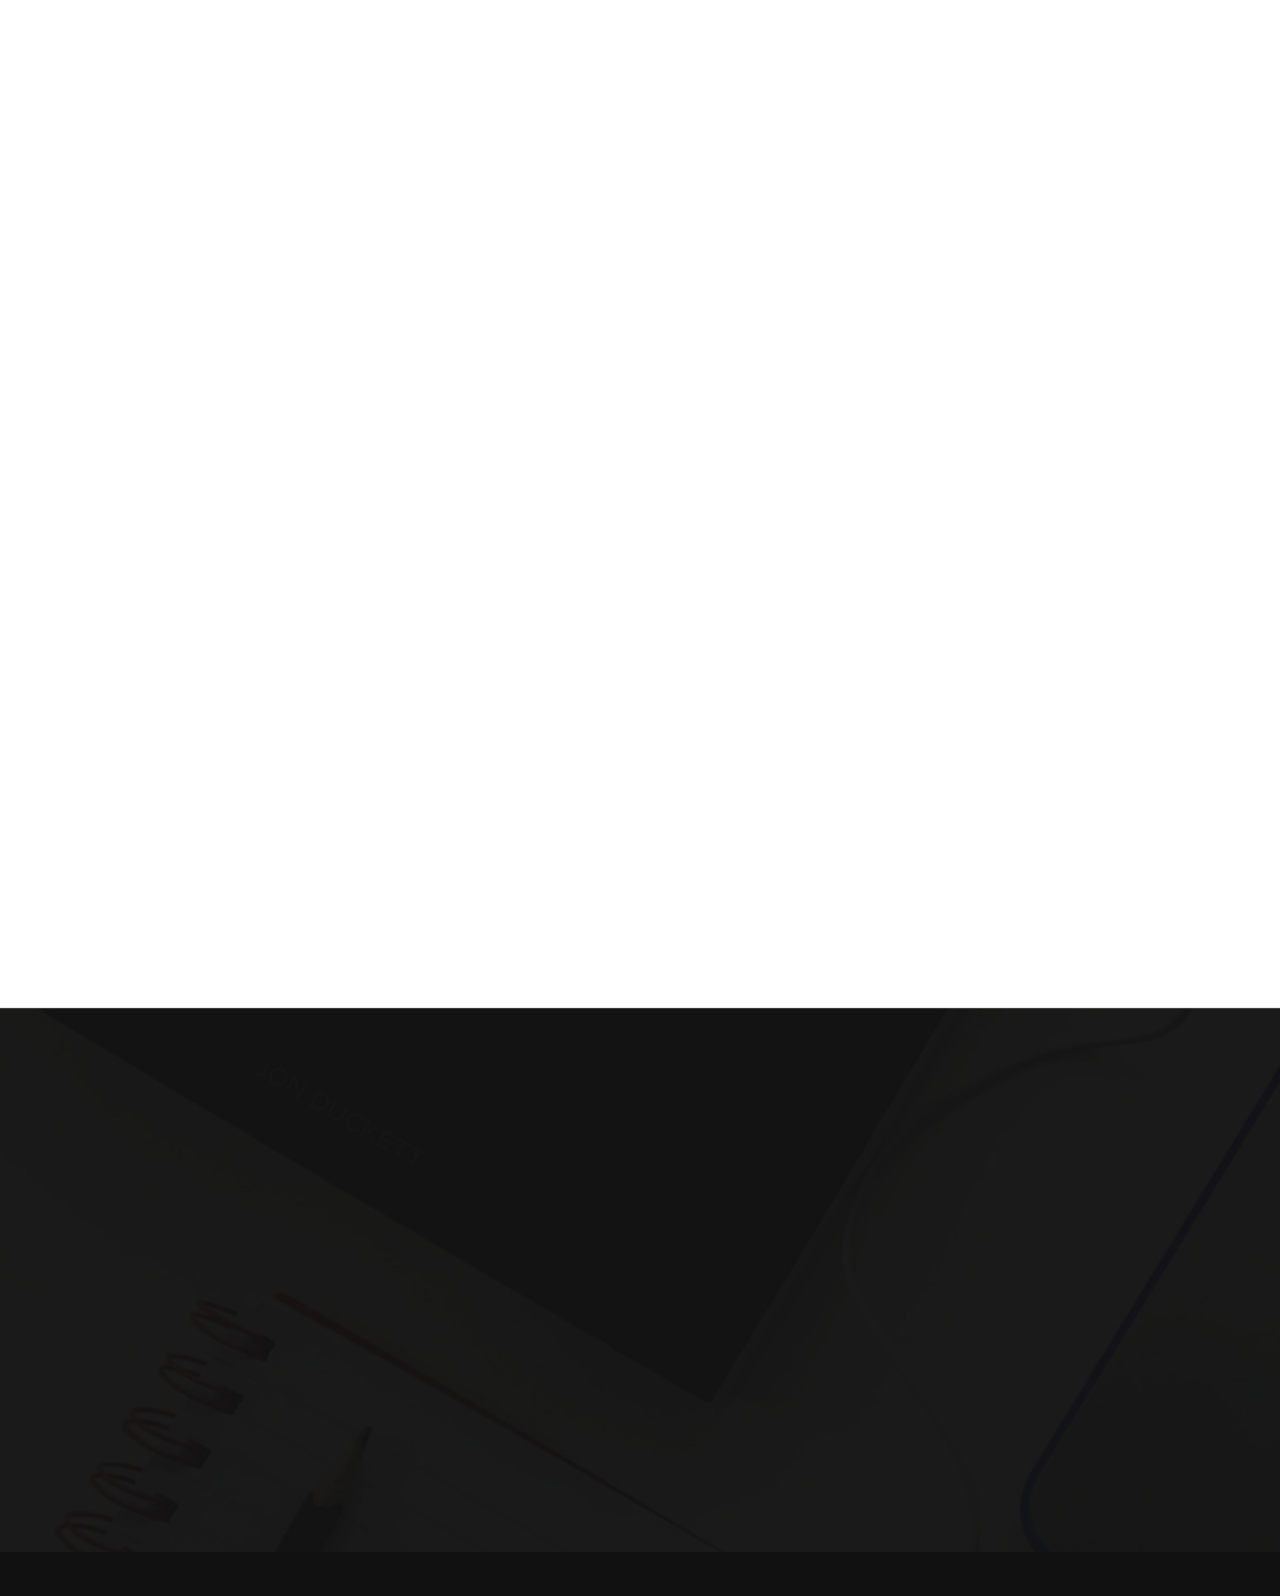
<file: solutions.html>
<!DOCTYPE html>
<html>
<head>
	<meta charset="utf-8">
    <meta name="viewport" content="width=device-width, initial-scale=1, shrink-to-fit=no">
	<link rel="stylesheet" type="text/css" href="vendor/bootstrap/css/bootstrap.min.css">
	<link rel="stylesheet" type="text/css" href="vendor/animate.min.css">
	<link rel="stylesheet" type="text/css" href="assets/fonts/pro.min.css">
	<link rel="stylesheet" type="text/css" href="assets/css/style.css">
	<link rel="stylesheet" type="text/css" href="assets/css/responsive.css">
	<title>Solutions</title>
</head>
<body class="solutions">
	<header>
		<div class="header-top">
			<div class="container">
				<div class="row">
					<div class="col-lg-6 col-md-3 col-sm-4 ">
						<div class="welcome-msg wow fadeInLeft" data-wow-delay=".1s">Welcome to AGILE INSIGHTS</div>
					</div>
					<div class="col-lg-6 col-md-9 col-sm-8 top-right">
						<div class="row">
							<div class="col-lg-5 col-md-5 col-sm-6 text-center top-email wow fadeInDown" data-wow-delay=".4s">
								<i class="fas fa-envelope-open"></i><a href="mailto:info@agileinsights.co.za">info@agileinsights.co.za</a>
							</div>
							<div class="col-lg-4 col-md-4 col-sm-4 text-center top-contact wow fadeInDown" data-wow-delay=".4s">
								<i class="fa-phone-volume fas"></i><a href="tel:+27100095380">+27-10-009-5380</a>
							</div>
							<div class="col-lg-3 col-md-3 col-sm-2 top-social">
								<ul class="social-list">
									<li><a href="#"><i class="fab fa-facebook-f wow fadeInRightBig" data-wow-delay=".6s"></i></a></li>
									<li><a href="#"><i class="fab fa-twitter wow fadeInRightBig" data-wow-delay=".8s"></i></a></li>
									<li><a href="#"><i class="fab fa-instagram wow fadeInRightBig" data-wow-delay="1s"></i></a></li>
									<li><a href="#"><i class="fab fa-google-plus-g wow fadeInRightBig" data-wow-delay="1.2s"></i></a></li>
								</ul>
							</div>
						</div>
					</div>
				</div>
			</div>
		</div>
		<div class="header-main">
			<div class="container">
				<div class="row">
					<div class="col-md-12">
						<nav class="navbar navbar-expand-lg header-inner">
							<div class="main-logo wow fadeInLeft" data-wow-delay="1.5s">
								<a class="navbar-brand" href="index.html">
									<img src="assets/images/logo.png">
								</a>
							</div>

						  	<button class="navbar-toggler" type="button" data-toggle="collapse" data-target="#navbarSupportedContent" aria-controls="navbarSupportedContent" aria-expanded="false" aria-label="Toggle navigation">
						    <span class="far fa-bars navbar-toggler-icon"></span>
						  	</button>

							<div class="collapse navbar-collapse main-navigation wow fadeInUp" id="navbarSupportedContent" data-wow-delay="1.8s">
								<ul class="navbar-nav">
									<li class="nav-item active">
										<a class="nav-link" href="index.html">Home</a>
									</li>
									<li class="nav-item">
										<a class="nav-link" href="#">Company</a>
									</li>
									<li class="nav-item">
										<a class="nav-link" href="#">Products</a>
									</li>
									<li class="nav-item">
										<a class="nav-link" href="solutions.html">Solutions</a>
									</li>
									<li class="nav-item">
										<a class="nav-link" href="#">Services</a>
									</li>
									<li class="nav-item menu-cta">
										<a href="sign-in.html" class="btn btn-primary">Sign in</a>
									</li>
									<li class="nav-item menu-cta">
										<a href="sign-up.html" class="btn btn-primary-outline">Sign Up</a>
									</li>
								</ul>
							</div>
						</nav>
					</div>
				</div>
			</div>
		</div>
	</header>

	<content>
		<section class="section page-header">
			<div class="container">
				<div class="row">
					<div class="col-md-6 page-header-left">
						<h1 class="page-title">Solutions</h1>
						<ul class="site-breadcrum">
							<li><a href="index.html">Home</a></li>
							<li><a href="solutions.html">Solutions</a></li>
						</ul>
					</div>
					<div class="col-md-6 page-header-right">
						<img src="assets/images/solutions-main.png">
					</div>
				</div>
			</div>
		</section>

		<section id="solutions" class="section">
			<div class="container">
				<div class="row">
					<div class="container">
						<div class="col-md-12 wow fadeInLeft">
							<h3 class="inner-title">Industry Solutions</h3>
						</div>
					</div>
				</div>
				<div class="row">
					<div class="col-lg-4 col-md-6 solution-item wow fadeInUp" data-wow-delay=".2s">
						<div class="solution-image">
							<img src="assets/images/solution-mining.png">
						</div>
						<div class="solution-content">
							<div class="solution-item-title">Mining</div>
							<p>Contrary to popular belief, Lorem Ipsum is not simply random text. It has roots in a piece of classical Latin literature from 45 BC, making it over 2000 years old. Richard McClintock, a Latin professor at Hampden-Sydney College in Virginia, looked up one of the more obscure Latin words, consectetur,</p>
							<div class="solution-item-cta"><a href="#" class="btn btn-primary">Read details</a></div>
						</div>
					</div>
					<div class="col-lg-4 col-md-6 solution-item wow fadeInUp" data-wow-delay=".2s">
						<div class="solution-image">
							<img src="assets/images/solution-fmcg.png">
						</div>
						<div class="solution-content">
							<div class="solution-item-title">FMCG</div>
							<p>Contrary to popular belief, Lorem Ipsum is not simply random text. It has roots in a piece of classical Latin literature from 45 BC, making it over 2000 years old. Richard McClintock, a Latin professor at Hampden-Sydney College in Virginia, looked up one of the more obscure Latin words, consectetur,</p>
							<div class="solution-item-cta"><a href="#" class="btn btn-primary">Read details</a></div>
						</div>
					</div>
					<div class="col-lg-4 col-md-6 solution-item wow fadeInUp" data-wow-delay=".2s">
						<div class="solution-image">
							<img src="assets/images/solution-insurance.png">
						</div>
						<div class="solution-content">
							<div class="solution-item-title">Insuranc</div>
							<p>Contrary to popular belief, Lorem Ipsum is not simply random text. It has roots in a piece of classical Latin literature from 45 BC, making it over 2000 years old. Richard McClintock, a Latin professor at Hampden-Sydney College in Virginia, looked up one of the more obscure Latin words, consectetur,</p>
							<div class="solution-item-cta"><a href="#" class="btn btn-primary">Read details</a></div>
						</div>
					</div>

					<div class="col-lg-4 col-md-6 solution-item wow fadeInUp" data-wow-delay=".2s">
						<div class="solution-image">
							<img src="assets/images/solution-banking.png">
						</div>
						<div class="solution-content">
							<div class="solution-item-title">Banking</div>
							<p>Contrary to popular belief, Lorem Ipsum is not simply random text. It has roots in a piece of classical Latin literature from 45 BC, making it over 2000 years old. Richard McClintock, a Latin professor at Hampden-Sydney College in Virginia, looked up one of the more obscure Latin words, consectetur,</p>
							<div class="solution-item-cta"><a href="#" class="btn btn-primary">Read details</a></div>
						</div>
					</div>
					<div class="col-lg-4 col-md-6 solution-item wow fadeInUp" data-wow-delay=".2s">
						<div class="solution-image">
							<img src="assets/images/solution-service.png">
						</div>
						<div class="solution-content">
							<div class="solution-item-title">Service</div>
							<p>Contrary to popular belief, Lorem Ipsum is not simply random text. It has roots in a piece of classical Latin literature from 45 BC, making it over 2000 years old. Richard McClintock, a Latin professor at Hampden-Sydney College in Virginia, looked up one of the more obscure Latin words, consectetur,</p>
							<div class="solution-item-cta"><a href="#" class="btn btn-primary">Read details</a></div>
						</div>
					</div>
					<div class="col-lg-4 col-md-6 solution-item wow fadeInUp" data-wow-delay=".2s">
						<div class="solution-image">
							<img src="assets/images/solution-manufac.png">
						</div>
						<div class="solution-content">
							<div class="solution-item-title">Manufac</div>
							<p>Contrary to popular belief, Lorem Ipsum is not simply random text. It has roots in a piece of classical Latin literature from 45 BC, making it over 2000 years old. Richard McClintock, a Latin professor at Hampden-Sydney College in Virginia, looked up one of the more obscure Latin words, consectetur,</p>
							<div class="solution-item-cta"><a href="#" class="btn btn-primary">Read details</a></div>
						</div>
					</div>

					
				</div>				
			</div>
		</section>
		
	</content>
	<footer class="footer">
		<div class="footer-inner">
			<div class="container">
				<div class="row">
					<div class="col-md-12 footer-title text-center wow fadeInDown">AGILE INSIGHTS</div>
				</div>
				<div class="row">
					<div class="footer-column-1 col-md-12 col-lg-3 wow fadeInUp" data-wow-delay=".2s">
						<div class="footer-column-title">Contact Details</div>
						<div class="address">
							<div class="address-icon">
								<i class="fa fa-home"></i>
							</div>
							<div class="address-details">
								<p><span>22 Magwa crescent</span> <span>waterfall city, Midrand</span> <span>Johannesburg</span> <span>South africa
								</p>
							</div>
						</div>
						<div class="contact">
							<div class="contact-icon">
								<i class="fas fa-phone-alt"></i>
							</div>
							<div class="contact-details">
								<p><a href="tel:+2711100095380"> +2711 100095380</a>
									<a href="tel:+27833010004">+2783 3010004</a>
									<a href="tel:+2772375 7657">+2772 375 7657</a>
								</p>
							</div>
						</div>
					</div>
					<div class="footer-column-2 col-sm-6 col-md-4 col-lg-3 wow fadeInUp" data-wow-delay=".4s">
						<div class="footer-column-title">Quick Link</div>
						<ul class="navbar-nav quick-links-nav">
							<li class="nav-item"><a href="index.html">Home</a></li>
							<li class="nav-item"><a href="#">Our Company</a></li>
							<li class="nav-item"><a href="#">Services</a></li>
							<li class="nav-item"><a href="#">Solutions</a></li>
							<li class="nav-item"><a href="#">Products</a></li>
						</ul>
					</div>
					<div class="footer-column-3 col-sm-6 col-md-4 col-lg-3 wow fadeInUp" data-wow-delay=".6s">
						<div class="footer-column-title">Shortcut</div>
						<ul class="navbar-nav shortcut-nav">
							<li class="nav-item"><a href="#">Blog</a></li>
							<li class="nav-item"><a href="#">Our Team</a></li>
							<li class="nav-item"><a href="#">Privacy Policy</a></li>
							<li class="nav-item"><a href="#">Contact Us</a></li>
							<li class="nav-item"><a href="#">FAQ</a></li>
						</ul>
					</div>
					<div class="footer-column-4 col-sm-12 col-md-4 col-lg-3 wow fadeInUp" data-wow-delay=".8s">
						<div class="footer-column-title">Newsletter</div>
						<p>Get newsletter Update easily</p>
						<div class="footer-signup">
							<form method="post" action="#">
								<label class="sr-only" for="footer_email">Email</label>
								<div class="input-group mb-2">
									<input type="email" name="footer_email" class="form-control" id="footer_email" placeholder="Username" required>
									<div class="footer-submit-wrap input-group-append">
										<input type="submit" class="" value=">">
									</div>
								</div>
								
							</form>
						</div>
						<ul class="social-list">
							<li><a href="#"><i class="fab fa-facebook-f"></i></a></li>
							<li><a href="#"><i class="fab fa-twitter"></i></a></li>
							<li><a href="#"><i class="fab fa-instagram"></i></a></li>
							<li><a href="#"><i class="fab fa-google-plus-g"></i></a></li>
						</ul>
					</div>
				</div>
			</div>
			<a href="#" class="chat wow zoomIn" data-wow-delay="1.2s"><i class="fa fa-envelope"></i></a>
		</div>
		<div class="footer-bottom text-center">
			<div class="container">
				<div class="row wow fadeInUp" data-wow-delay="1s">
					<div class="col-md-12 footer-bottom-text">Official website - All rights reserved ©  : <a href="#" class="footer-site">AGILE INSIGHTS</a> | <a href="#" class="author">Sunvi ovi</a>
					</div>

				</div>
			</div>
			<a href="#" class="scroll-top wow fadeInUp" data-wow-delay="1.4s"><i class="fa fa-angle-up"></i></a>
		</div>
	</footer>
</body>
<script src="https://code.jquery.com/jquery-3.4.1.min.js" crossorigin="anonymous"></script>
<script type="text/javascript" src="vendor/bootstrap/js/bootstrap.min.js"></script>
<script type="text/javascript" src="vendor/wow.min.js"></script>
<script type="text/javascript" src="assets/js/script.js"></script>
</html>
</file>
<file: assets/css/style.css>
/* Main Colors 
    Primary: #2c2a73
    Secondary: #295794
    Text: #2a2a2a;
    Maroon: #711000
    Blue: #0000a0
*/
/* Font Roboto */
@font-face {
    font-family: 'Roboto';
    src: url('../fonts/Roboto-Bold.eot');
    src: url('../fonts/Roboto-Bold.woff') format('woff'), url('../fonts/Roboto-Bold.ttf') format('truetype'), url('../fonts/Roboto-Bold.svg') format('svg');
    font-weight: 700;
    font-style: normal;
}

@font-face {
    font-family: 'Roboto';
    src: url('../fonts/Roboto-Regular.eot');
    src: url('../fonts/Roboto-Regular.woff') format('woff'), url('../fonts/Roboto-Regular.ttf') format('truetype'), url('../fonts/Roboto-Regular.svg') format('svg');
    font-weight: normal;
    font-style: normal;
}

/* Font Poppins */
@font-face {
    font-family: 'Poppins';
    src: url('../fonts/Poppins-Regular.eot');
    src: url('../fonts/Poppins-Regular.woff') format('woff'), url('../fonts/Poppins-Regular.ttf') format('truetype'), url('../fonts/Poppins-Regular.svg') format('svg');
    font-weight: normal;
    font-style: normal;
}

@font-face {
    font-family: 'Poppins';
    src: url('../fonts/Poppins-SemiBold.eot');
    src: url('../fonts/Poppins-SemiBold.woff') format('woff'), url('../fonts/Poppins-SemiBold.ttf') format('truetype'), url('../fonts/Poppins-SemiBold.svg') format('svg');
    font-weight: 500;
    font-style: normal;
}

@font-face {
    font-family: 'HelveticaNeue-CondBlack';
    src: url('../fonts/HelveticaNeue-CondensedBlack.eot?#iefix') format('embedded-opentype'), url('../fonts/HelveticaNeue-CondensedBlack.woff') format('woff'), url('../fonts/HelveticaNeue-CondensedBlack.ttf') format('truetype'), url('../fonts/HelveticaNeue-CondensedBlack.svg#HelveticaNeue-CondensedBlack') format('svg');
    font-weight: normal;
    font-style: normal;
}

@font-face {
    font-family: 'Helvetica';
    src: url('../fonts/Helvetica.eot');
    src: url('../fonts/Helvetica.woff') format('woff'), url('../fonts/Helvetica.ttf') format('truetype'), url('../fonts/Helvetica.svg') format('svg');
    font-weight: normal;
    font-style: normal;
}

/* NexaBold */
@font-face {
    font-family: 'NexaBold';
    src: url('../fonts/Nexa Bold.eot');
    src: url('../fonts/Nexa Bold.woff') format('woff'), url('../fonts/Nexa Bold.ttf') format('truetype'), url('../fonts/Nexa Bold.svg') format('svg');
    font-weight: normal;
    font-style: normal;
}

/* Montserrat */
@font-face {
    font-family: 'Montserrat';
    src: url('../fonts/Montserrat-Regular.eot');
    src: url('../fonts/Montserrat-Regular.woff') format('woff'), url('../fonts/Montserrat-Regular.ttf') format('truetype'), url('../fonts/Montserrat-Regular.svg') format('svg');
    font-weight: normal;
    font-style: normal;
}

/* Raleway */
@font-face {
    font-family: 'Raleway';
    src: url('../fonts/Raleway-SemiBold.eot');
    src: url('../fonts/Raleway-SemiBold.woff') format('woff'), url('../fonts/Raleway-SemiBold.ttf') format('truetype'), url('../fonts/Raleway-SemiBold.svg') format('svg');
    font-weight: 500;
    font-style: normal;
}

@font-face {
    font-family: 'Raleway';
    src: url('../fonts/Raleway-Bold.eot');
    src: url('../fonts/Raleway-Bold.woff') format('woff'), url('../fonts/Raleway-Bold.ttf') format('truetype'), url('../fonts/Raleway-Bold.svg') format('svg');
    font-weight: 600;
    font-style: normal;
}

@font-face {
    font-family: 'Raleway';
    src: url('../fonts/Raleway-Black.eot');
    src: url('../fonts/Raleway-Black.woff') format('woff'), url('../fonts/Raleway-Black.ttf') format('truetype'), url('../fonts/Raleway-Black.svg') format('svg');
    font-weight: 900;
    font-style: normal;
}

/* General */
body {
    font-family: "Helvetica";
    font-weight: normal;
    font-style: normal;
    color: #000;
}

img {
    max-width: 100%;
}

a {
    transition: 0.4s all ease;
}

.btn {
    padding: 8px 20px;
    border-radius: 30px;
    font-family: "Poppins";
    font-size: 14px;
    min-width: 120px;
    /* min-height: 42px; */
}

.btn-primary {
    background-color: #2c2a73;
    border-color: #2c2a73;
    color: #fff;
    border: 2px solid transparent;
}

.btn-primary:hover {
    border: 2px solid #2c2a73;
    color: #0000a0;
    background-color: transparent;
}

.btn-primary-outline {
    border: 2px solid #2c2a73;
    color: #0000a0;
}

.btn-primary-outline:hover {
    background-color: #2c2a73;
    color: #fff;
}

.form-control:focus {
    color: #7e7e7d;
    border-color: #057bff;
    box-shadow: 0 0 0 0.2rem rgba(0,123,255,.25);
}

/* Section Styling */
.section {
    margin: 77px 0;
}

.section-title {
    font-family: "NexaBold";
    font-size: 48px;
    padding-bottom: 15px;
    margin-bottom: 30px;
    position: relative;
    color: #2c2a73;
}

.section-title:after {
    content: '';
    position: absolute;
    bottom: 0;
    left: 0;
    width: 85px;
    height: 6px;
    background-color: #295794;
}

.home .section-title {
    font-family: "HelveticaNeue-CondBlack";
    font-size: 36px;
}

.section-description {
    margin-bottom: 35px;
}

/* ----------------------*/
/* Header Top */
.header-top {
    background-color: #2c2a73;
    color: #fff;
}

.welcome-msg {
    font-size: 18px;
}

.top-social:before {
    content: '';
    position: absolute;
    top: 0;
    left: -1.5%;
    height: 100%;
    width: 4px;
    background-color: #b7b7b7;
}

.header-top .row {
    align-items: center;
}

.top-right a {
    color: #fff;
}

.social-list {
    display: flex;
    align-items: center;
    padding: 0;
    margin: 0;
}

.top-social .social-list {
    justify-content: center;
}

.social-list li {
    list-style: none;
    padding: 0 10px;
}

.social-list li a {
    color: #fff;
}

.social-list li:last-child {
    padding-right: 0;
}

.top-email, .top-contact, .top-social {
    padding: 15px 0;
}

.top-email i, .top-contact i {
    margin-right: 3%;
}

/* --------------------- */
/* Header */
.main-logo {
    width: 23%;
    position: relative;
    display: flex;
    align-items: center;
}

.main-navigation {
    align-items: center;
    justify-content: space-between;
}

.main-navigation .navbar-nav {
    width: 100%;
    align-items: center;
    justify-content: space-between;
}

.main-navigation .navbar-nav .nav-link {
    color: #2c2a73;
    font-family: Poppins;
    font-weight: 500;
    padding: 0
}

.main-navigation .navbar-nav .nav-link:hover {
    color: #295794;
}

.main-navigation .navbar-nav .nav-item {
    padding: 20px;
}

.main-navigation .navbar-nav .nav-item.menu-cta {
    padding: 0;
}

.header-main {
    padding: 20px 0;
    background-color: #fff;
    box-shadow: 0px 3px 4px 1px #d7d7d7;
}

.header-inner {
    background-color: #fff;
    padding: 0;
}

/* ----------------------- */
/* Intro Section */
#intro {
    background-image: url("../images/intro-bg.png");
    background-repeat: no-repeat;
    background-size: cover;
    position: relative;
    z-index: 1;
    margin: 0;
    padding-bottom: 200px;
}

.intro-right-bg {
    background-image: url('../images/main-banner-img.jpg');
    background-repeat: no-repeat;
    background-position: 86% center;
    background-size: 630px;
    padding: 150px 0;
}

.intro-title {
    font-family: HelveticaNeue-CondBlack;
    font-size: 60px;
    margin-bottom: 0;
    color: #2c2a73;
}

.intro-title span {
    color: #711000;
}

.intro-sub-title {
    font-size: 36px;
    line-height: 1;
    color: #711000;
    margin-bottom: 30px;
}

.intro-description {
    margin-bottom: 30px;
}

.intro-left {
    max-width: 95%;
}

/* --------------------- */
/* About us section */
#about-us {
    margin-top: -270px;
    background: #f5f5f5;
    padding: 200px 0;
    padding-top: 250px;
}

.about-right {
    width: 400px;
    max-width: 100%;
    margin: 0 auto;
    margin-top: 30px;
}

.about-right-title {
    margin-bottom: 50px;
}

.about-right-subtitle {
    font-size: 18px;
    margin-top: 20px;
}

.about-right-cta a {
    min-width: 210px;
}

/* ----------------------- */
/* Services section */
.service-item {
    text-align: center;
    margin-bottom: 80px;
}

.service-item img {
    margin-bottom: 55px;
}

.service-cta a {
    min-width: 210px;
}

/* Footer */
.footer-inner {
    background-image: url("../images/footer-bg-img.jpg");
    background-repeat: no-repeat;
    background-size: cover;
    color: #ebebeb;
    padding: 70px 0;
    font-family: "Roboto";
    font-size: 20px;
    position: relative;
}

.footer-column-title {
    font-family: Roboto;
    font-size: 33px;
    font-weight: 600;
    margin: 10px 0;
}

.footer-signup form {
    display: flex;
    justify-content: flex-start;
}

.footer-signup .col-auto {
    padding: 0;
}

.footer-submit-wrap input {
    background: #2c2a73;
    border: 3px solid #2c2a73;
}

.footer-signup input {
    border: 3px solid #2c2a73;
    padding: 4px 12px;
}

input#footer_email {
    background: none;
}

.footer-signup input[type="submit"] {
    color: #fff;
}

.footer .social-list li {
    border: 1px solid;
    margin-right: 17px;
    width: 40px;
    height: 40px;
    display: flex;
    align-items: center;
    justify-content: center;
    transition: 0.8s all ease;
}

.footer .social-list li:last-child {
    margin-right: 0;
}

.footer .social-list li:last-child {
    padding-right: 10px;
}

.footer-title {
    font-size: 33px;
    font-weight: 600;
    margin-bottom: 50px;
}

.footer-column-4 p {
    margin-bottom: 25px;
}

.footer-signup {
    margin-bottom: 30px;
}

.footer .navbar-nav li {
    margin-bottom: 12px;
}

.footer-column-1 a {
    display: block;
    color: #fff;
}

.contact-details p:first-child {
    margin-bottom: 10px;
}

.address, .contact {
    display: flex;
}

.address-icon, .contact-icon {
    margin-right: 10px;
}

.footer-bottom {
    position: relative;
    font-family: "Roboto";
    padding: 10px 0;
    background: #111;
    color: #fff;
    font-weight: 400;
}

a.footer-site {
    color: #2c2a73;
    font-weight: 700;
}

.footer .nav-item a:hover {
    color: #2c2a73;
    text-decoration: underline;
}

.footer .nav-item a {
    color: #fff;
}

.footer .social-list li:hover {
    background: #2c2a73;
    border: 1px solid #2c2a73;
}

/* Scroll Top */
a.scroll-top {
    position: absolute;
    bottom: 10px;
    right: 7%;
    width: 20px;
    height: 20px;
    display: flex;
    align-items: center;
    justify-content: center;
    background: #2c2a73;
    color: #fff;
}

.chat {
    position: absolute;
    right: 5%;
    bottom: 14px;
    width: 40px;
    height: 40px;
    background: #2c2a73;
    border-radius: 100%;
    display: flex;
    align-items: center;
    justify-content: center;
    color: #fff;
}

.chat i {
    font-size: 16px;
}

/* Functions Style */
.page-header {
    background-image: url("../images/inner-page-top-bg.png");
    background-repeat: no-repeat;
    background-size: cover;
    background-position: center;
    padding-bottom: 250px;
}

.page-header .row {
    align-items: center;
    justify-content: center;
}

.page-header-left {
    margin-top: 125px;
}

.page-title {
    font-family: NexaBold;
    font-size: 60px;
    color: #2c2a73;
}

.site-breadcrum {
    list-style: none;
    padding: 0;
    display: flex;
    align-items: center;
}

.site-breadcrum li {
    margin-right: 20px;
    position: relative;
}

.site-breadcrum li:not(:last-child):after {
    content: "--";
    position: absolute;
    right: -15px;
}

.site-breadcrum a {
    color: #000;
}

.inner-title {
    font-family: "NexaBold";
    font-size: 40px;
    color: #2c2a73;
}

#agile-insights .container {
    position: relative;
}

#agile-insights .container:before, #agile-insights .container:after {
    content: '';
    position: absolute;
    width: 26%;
    height: 100%;
}

#agile-insights .container:before {
    top: -18%;
    left: -4%;
    ; border-left: 10px solid #2c2a73;
    border-top: 10px solid #2c2a73;
}

#agile-insights .container:after {
    bottom: 0;
    right: -4%;
    border-right: 10px solid #2c2a73;
    border-bottom: 10px solid #2c2a73;
}

.function-item {
    margin-bottom: 30px;
}

.function-item .function-image {
    position: relative;
    overflow: hidden;
}

.function-item img {
    border-radius: 10px;
}

.function-item .function-item-title {
    font-size: 25px;
    text-transform: uppercase;
    margin: 20px 0 10px 0;
}

.function-item .function-content {
    position: absolute;
    bottom: 0;
    height: 60%;
    display: flex;
    flex-direction: column;
    align-items: center;
    font-family: Poppins;
    text-align: center;
    color: #fff;
    background: rgba(44, 42, 115, 0.5);
    transform: translateY(28%);
    transition: 1s all ease;
    border-radius: 10px;
}

.function-item .function-content:hover {
    width: 100%;
    height: 100%;
    display: flex;
    flex-direction: column;
    align-items: center;
    justify-content: center;
    transform: translateY(0);
}

.function-item .function-content p {
    text-transform: uppercase;
    line-height: 2;
    margin-bottom: 20px;
    width: 95%;
}

.function-item .function-item-cta .btn-primary {
    background-color: rgba(255, 255, 253, 0.8);
    color: #2c2a73;
    padding: 10px 30px;
}

/* Services Style */
.solution-item {
    padding: 0 12px;
    margin-bottom: 24px;
}

.solution-image {
    border: 15px solid #e1e1e1;
}

.solution-content {
    font-family: "NexaBold";
    text-align: center;
    padding: 22px;
    box-shadow: 0px 2px 7px 1px #b6b6b6;
}

.solution-item-title {
    font-size: 30px;
    color: #2c2a73;
    margin: 0 0 20px 0;
}

.solution-content p {
    font-size: 18px;
    margin-bottom: 0;
}

.solution-item-cta {
    margin: 30px 0;
}

.solutions .inner-title {
    margin-bottom: 40px;
}

.solution-item-cta .btn-primary {
    padding: 8px 40px;
}

/* Sign in Style */
#signin, #signup {
    margin: 0;
    padding: 100px 0;
    height: 1100px;
}

.signin, .signup{
    background: #236eaa;
}

.signin .footer-inner, .signup .footer-inner {
    background-image: none;
}

.sign-in-up-form-content form > div {
    display: flex;
    align-items: center;
    background-color: #d7d7d7;
    border: 2px solid #fff;
    padding: 0 25px;
    border-radius: 30px;
    margin-bottom: 15px;
}

.sign-in-up-form-content input:focus {
    outline: none;
}

.sign-in-up-form-content form i {
    margin-right: 15px;
    color: #565656;
}

.sign-in-up-form-content input:not([type="submit"]) {
    background: none;
    border: none;
    width: 100%;
    color: #565656;
    font-family: Raleway;
    font-size: 20px;
    font-weight: 600;
    padding: 8px 0;
}

.sign-in-up-form-wrapper {
    background: #236eaa;
    color: #fff;
    padding: 50px 125px 125px;
    box-shadow: 0px 10px 15px 5px #1d5f94;
}

.sign-in-up-form .sign-in-up-form-header {
    text-align: center;
}

.sign-in-up-form .sign-in-up-form-header .form-subtitle {
    margin-bottom: 30px;
    font-family: Raleway;
    font-size: 18px;
    font-weight: 600;
}

.sign-in-up-form .sign-in-up-form-header .form-title {
    margin-bottom: 25px;
    font-family: Poppins;
    font-size: 30px;
    font-weight: 500;
}

.sign-in-up-form .sign-in-up-form-header .form-title:after {
    content: '';
    display: block;
    border-bottom: 3px solid;
    width: 50%;
    margin: 5px auto 0;
}

.sign-in-up-form-content {
    margin-bottom: 70px;
}

.sign-in-up-form-content form {
    margin-bottom: 20px;
}

.sign-in-up-form .btn-submit {
    border: 2px solid #fff;
    width: 100%;
    background: #2c2a73;
    color: #fff;
    box-shadow: 0px 6px 8px 1px #395a74;
    font-family: Raleway;
    font-size: 22px;
    font-weight: 900;
    padding: 6.5px 20px;
    margin-top: 42px;
}

.btn-submit:hover {
    background: #236eaa;
}

.signin-options {
    font-family: Montserrat;
    font-size: 14px;
    display: flex;
    align-items: center;
    justify-content: center;
}

.signin-options div {
    width: 46%;
}

.signin-options .forgot-pass {
    text-align: end;
}

.signin-options div a, .signin-options div a i {
    color: #fff;
}

.signin-options div a i {
    font-size: 18px;
    margin-right: 10px;
}

.signin-options div:first-child a {
    display: flex;
    align-items: center;
    justify-content: flex-start;
}

.signin-options div span {
    text-decoration: underline;
}

.sign-in-up-form-footer {
    text-align: center;
}

.sign-in-up-form-footer .login-social a {
    width: 100%;
    margin-bottom: 18px;
    color: #fff;
    font-family: Raleway;
    font-size: 20px;
    font-weight: 600;
}

.sign-in-up-form-footer .btn-facebook {
    background-color: #3b5999;
    border-color: #3b5999;
}

.sign-in-up-form-footer .register-now {
    margin-top: 8px;
    font-size: 14px;
}

.sign-in-up-form-footer .register-now p {
    margin-bottom: 0;
    font-family: Raleway;
}

.sign-in-up-form-footer .register-now p:first-child {
    font-size: 16px;
}

.sign-in-up-form-footer .register-now a {
    color: #2c2a73;
    text-decoration: underline;
}
</file>
<file: assets/css/responsive.css>
@media(min-width: 1400px) {
    .container {
        /* max-width: 1220px; */
    }
}
@media(min-width: 992px){
    .sign-in-up-bg {
        background: url("../images/sign-in-up-bg-image-desktop.png");
        background-repeat: no-repeat;
    }
}

@media(max-width: 1440px) {
    .intro-right-bg {
        background-position-x: 105%;
    }

    .intro-left {
        max-width: 85%;
    }
}

@media(max-width: 1199px) {
    .section-title {
        font-size: 38px;
        margin-bottom: 20px;
    }

    .page-title {
        font-size: 45px;
    }

    .main-navigation .navbar-nav .nav-item.menu-cta {
        padding-right: 5px;
    }

    .intro-left {
        max-width: 72%;
    }

    .service-item img {
        max-height: 210px;
    }

    /* Functions Style */
    .function-item .function-content {
        height: 70%;
    }

    .function-item .function-item-title {
        font-size: 22px;
    }

    .intro-title {
        font-size: 50px;
    }

    .intro-sub-title {
        font-size: 26px;
    }

    .home .section-title {
        font-size: 26px;
    }

    .footer-title {
        font-size: 24px;
        margin-bottom: 15px;
    }

    .footer-column-title {
        font-size: 24px;
    }

    .footer-inner {
        font-size: 16px;
    }

    /* Solutions */
    .solution-item-title {
        font-size: 26px;
    }

    .solution-content p {
        font-size: 16px;
    }

    .inner-title {
        font-size: 35px;
    }

    /* Signin */
    .sign-in-up-form-wrapper {
        padding: 50px 70px 90px;
    }
}

@media (max-width: 991px) {
    .mobile-ctas {
        width: 60%;
        text-align: right;
        display: none;
    }

    .welcome-msg {
        text-align: center;
        font-size: 16px;
        max-width: 88%;
    }

    /* Top bar */
    .top-right a {
        display: block;
    }

    .top-social:before {
        content: none;
    }

    .social-list li:first-child {
        padding-left: 0;
    }

    .social-list li {
        padding: 0 6px;
    }

    /* Main Nav */
    .main-logo img {
        min-width: 135px;
    }

    .navbar-toggler:not(:disabled):not(.disabled) {
        background: #2c2a73;
        color: #fff;
        line-height: 1;
        padding-top: 16px;
    }

    .main-navigation .navbar-nav .nav-item {
        padding: 0;
    }

    .main-navigation .navbar-nav .nav-link:hover {
        color: #295794;
    }

    .main-navigation .navbar-nav .nav-link {
        padding: 13px;
    }

    .main-navigation .navbar-nav .nav-item.menu-cta {
        padding-bottom: 20px;
    }

    .intro-right-bg {
        background-image: none;
    }

    .intro-left {
        max-width: 100%;
    }

    .service-item img {
        max-height: 150px;
    }

    /* Footer */
    .footer-column-1 a {
        display: inline;
    }

    .footer-column-1 {
        display: flex;
        flex-wrap: wrap;
        margin-bottom: 20px;
    }

    .footer-column-title {
        width: 100%;
    }

    .footer-title {
        font-size: 20px;
        margin-bottom: 15px;
    }

    .footer-column-title {
        font-size: 20px;
    }

    /* Functions Style */
    .function-item .function-item-title {
        font-size: 18px;
        margin: 12px 0 8px 0;
    }

    .function-item .function-content p {
        line-height: 1.5;
        margin-bottom: 8px;
    }

    .function-item .function-item-cta .btn-primary {
        padding: 8px 20px;
    }

    /* Sign in */
    .sign-in-up-bg {
        background: url("../images/sign-in-up-bg-image.png");
        background-repeat: no-repeat;
    }
    .sign-in-up-form-wrapper {
        background: rgba(35, 110, 170, 0.9);
    }
}

@media(max-width: 767px) {
    img {
        width: 100%;
    }

    .function-item img {
        /* width: 100%; */
    }

    .page-title {
        font-size: 35px;
    }

    .section-title {
        font-size: 26px;
    }

    .section-title:after {
        width: 58px;
    }

    .inner-title {
        font-size: 26px;
    }

    /* Top bar */
    .top-right {
        padding-left: 0;
    }

    .social-list {
        flex-wrap: wrap;
        justify-content: center;
    }

    .social-list li {
        width: 40%;
    }

    .service-item img {
        max-height: 100%;
    }

    .about-right {
        width: 100%;
    }

    /* Footer */
    .footer-signup form {
        /* width: 40%; */
        /* margin: 0 auto; */
    }

    .footer-signup input[type="submit"] {
        width: 140px;
        width: 100%;
    }

    .footer-signup form {
        flex-wrap: wrap;
        justify-content: center;
    }

    .footer-social-icons {
        justify-content: center;
    }

    .footer-social-icons li:last-child {
        margin-right: 0;
    }

    .address {
        width: 100%;
    }

    .address, .contact {
        justify-content: center;
    }

    /* Functions style */
    .page-header {
        background-image: none;
        padding-bottom: 0;
    }

    .page-header-left {
        margin-top: 0;
    }

    #agile-insights .container:before, #agile-insights .container:after {
        content: none;
    }

    .agile-insights-right {
        order: 2;
    }

    .function-item .function-content {
        height: 100%;
        transform: translateY(0);
        justify-content: center;
    }

    /* Solutions style */
    .solutions .inner-title {
        margin-bottom: 20px;
    }

    .solution-item-title {
        font-size: 20px;
    }
}

@media(max-width: 575px) {
    /* Top bar */ .header-top {
        padding: 10px 0;
    }

    .welcome-msg {
        margin-bottom: 8px;
        max-width: 100%;
    }

    .top-right a {
        display: inline;
    }

    .social-list li {
        width: auto;
    }

    .top-email, .top-contact, .top-social {
        padding: 3px 0;
    }

    /* Footer */
    .footer-column-2 {
        text-align: center;
    }

    .footer-column-3 {
        text-align: center;
    }

    .footer-column-1 {
        justify-content: center;
        text-align: center;
    }

    .address-details span {
        display: block;
    }

    .footer-column-1 a {
        display: block;
    }

    .footer-column-4 {
        text-align: center;
    }

    .address, .contact {
        display: block;
    }

    .address-icon, .contact-icon {
        margin-right: 0;
    }

    /* Signin */
    #signin, #signup {
        padding: 0;
        margin: 0 0 0;
        height: 100%;
    }
}

@media(max-width: 480px) {
    .intro-title {
        font-size: 35px;
    }

    .intro-sub-title {
        font-size: 20px;
    }

    .home .section-title {
        font-size: 20px;
    }

    /* Signin */
    .sign-in-up-form-wrapper {
        padding: 50px 20px 50px;
    }
}
</file>
